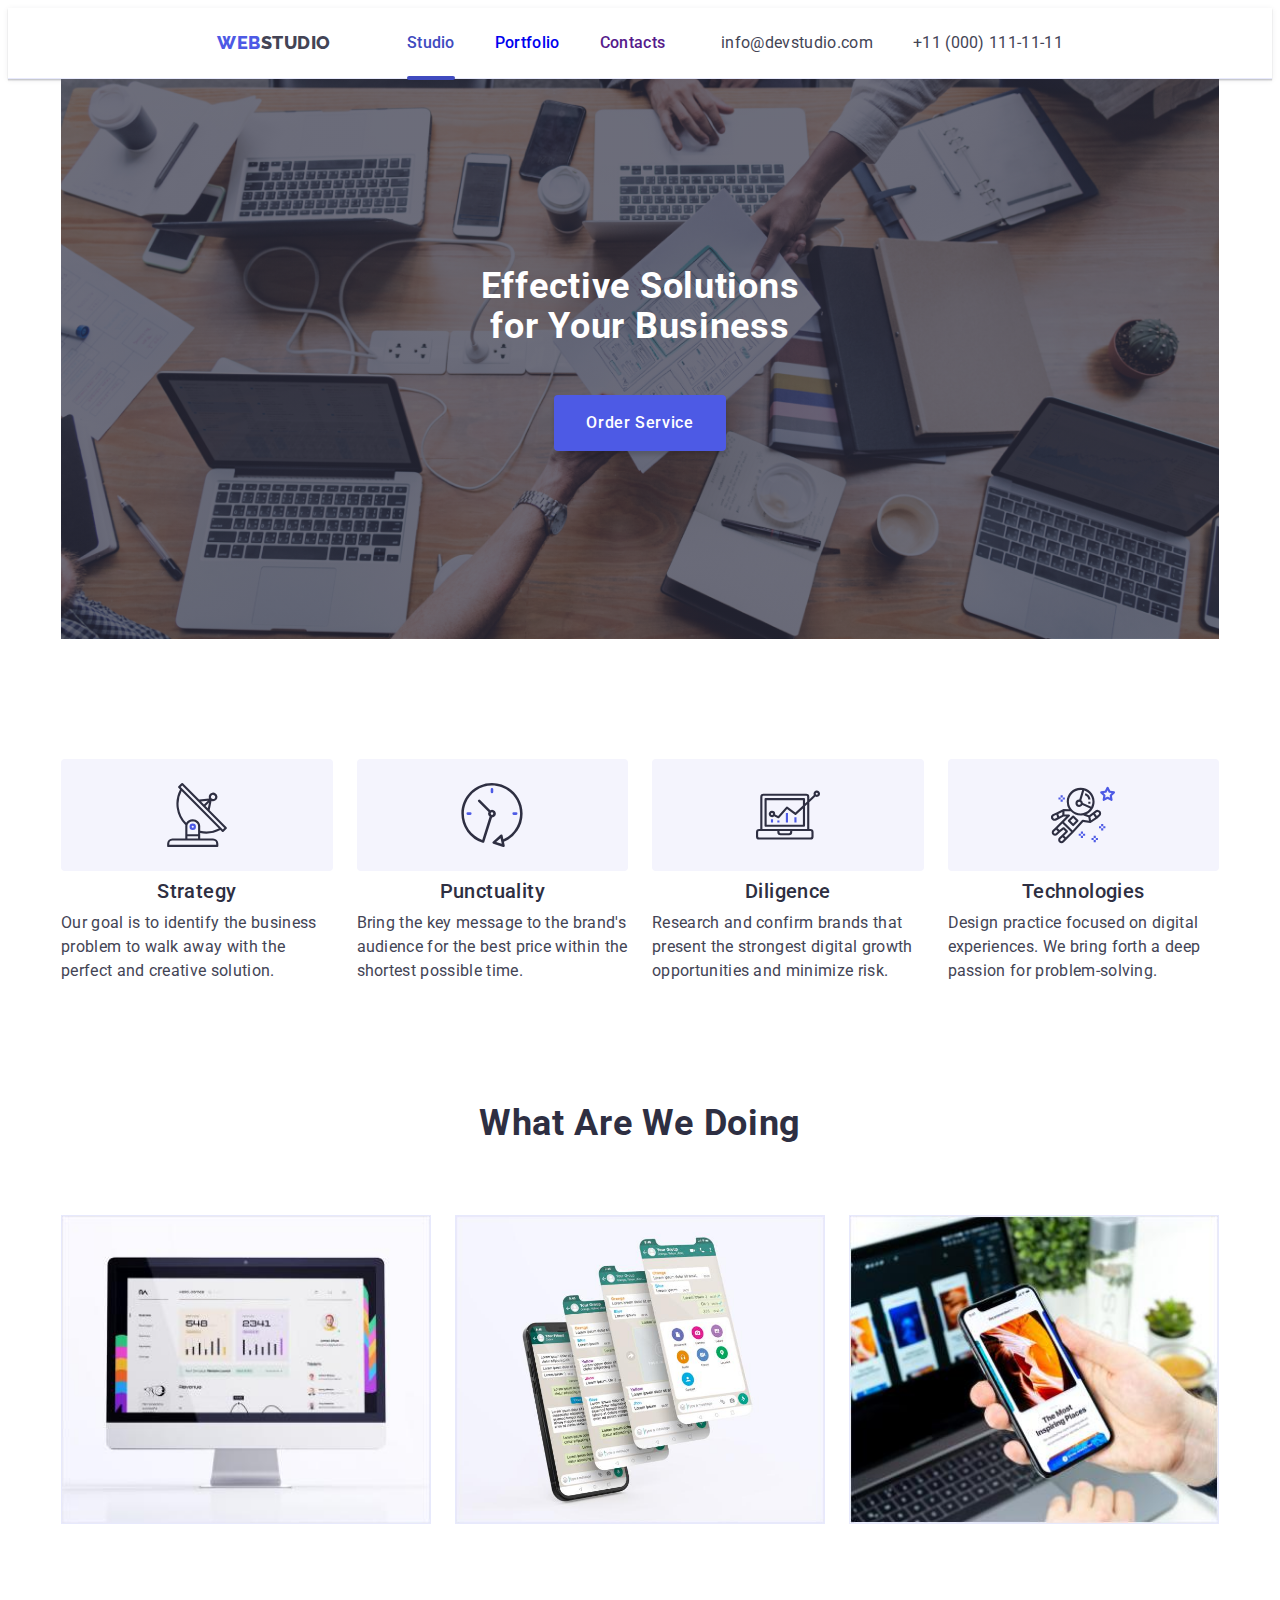
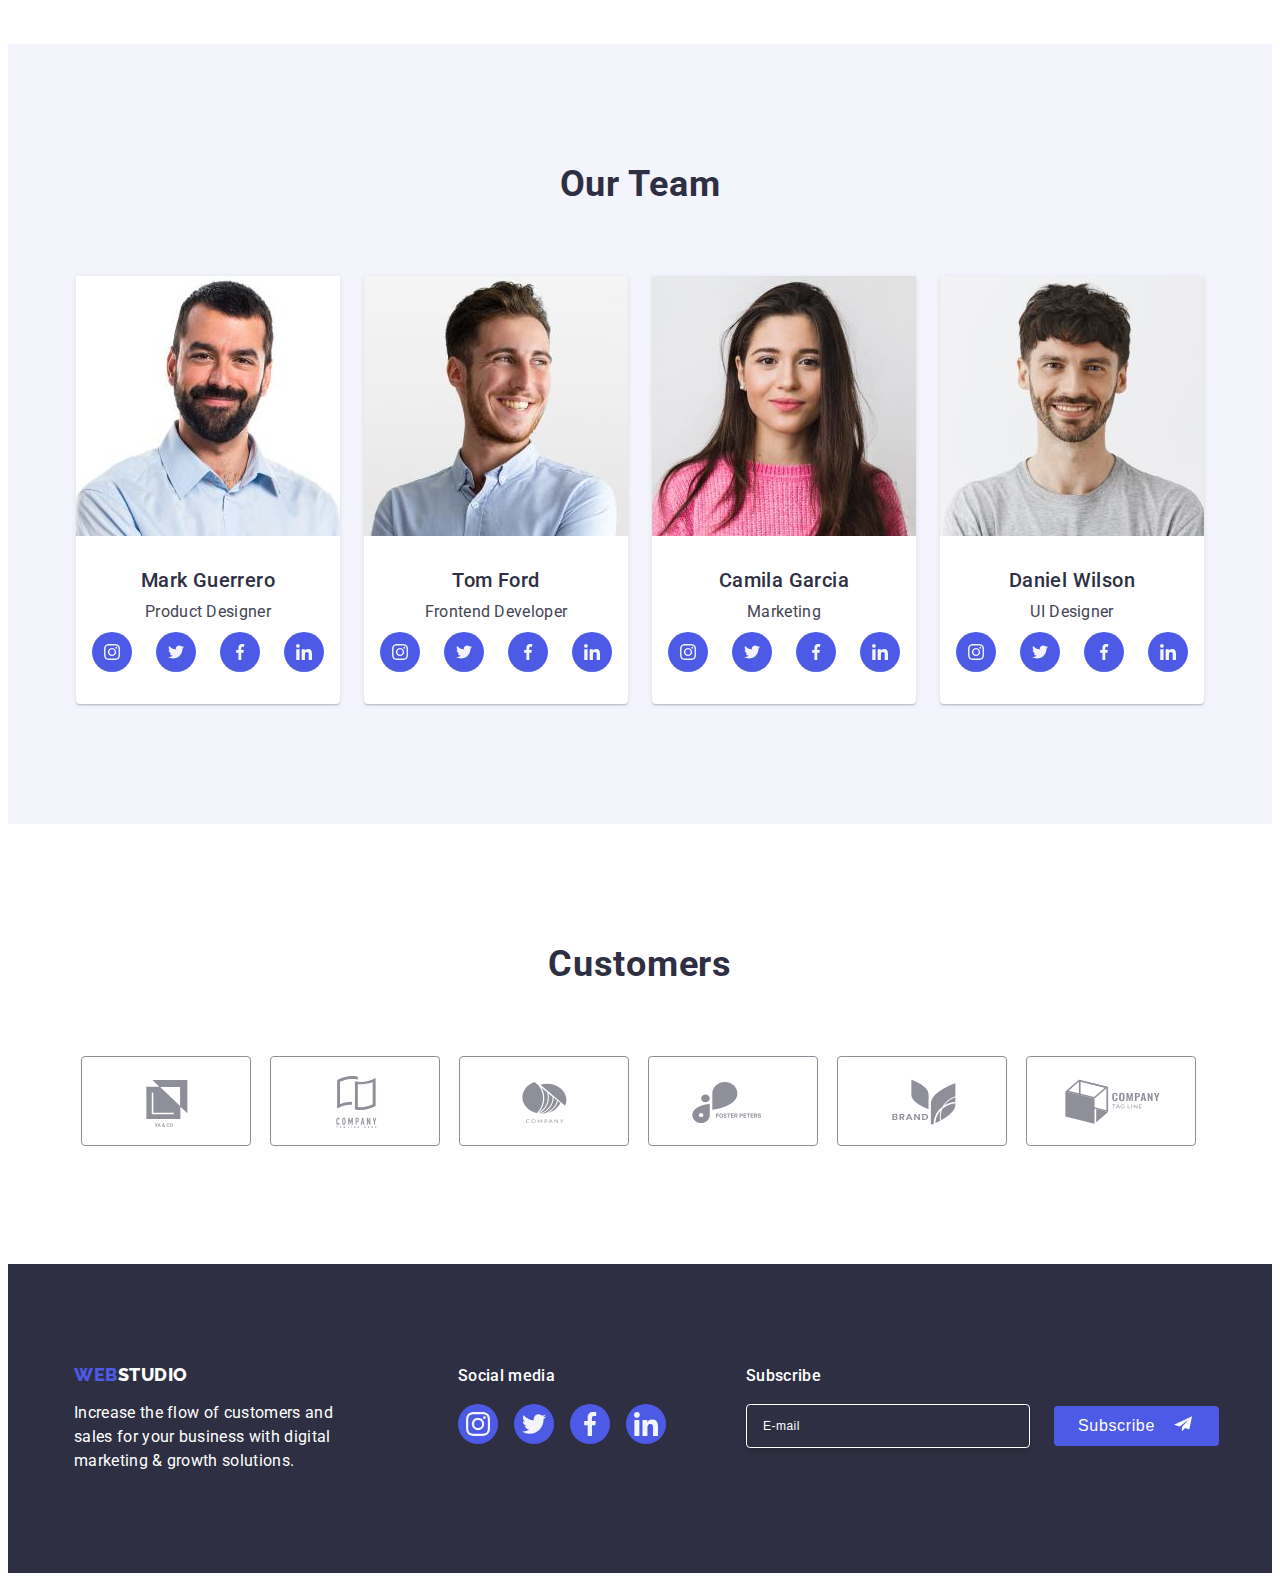
<file: index.html>
<!DOCTYPE html>
<html lang="en">
  <head>
    <meta charset="UTF-8" />
    <meta http-equiv="X-UA-Compatible" content="IE=edge" />
    <meta name="viewport" content="width=device-width, initial-scale=1.0" />
    <link rel="preconnect" href="https://fonts.googleapis.com" />
    <link rel="preconnect" href="https://fonts.gstatic.com" crossorigin />
    <link
      href="https://fonts.googleapis.com/css2?family=Raleway:wght@800&family=Roboto:wght@400;500;700&display=swap"
      rel="stylesheet"
    />

    <title>WebStudio</title>
    <link
      rel="stylesheet"
      href="https://cdnjs.cloudflare.com/ajax/libs/modern-normalize/2.0.0/modern-normalize.min.css"
      integrity="sha512-4xo8blKMVCiXpTaLzQSLSw3KFOVPWhm/TRtuPVc4WG6kUgjH6J03IBuG7JZPkcWMxJ5huwaBpOpnwYElP/m6wg=="
      crossorigin="anonymous"
      referrerpolicy="no-referrer"
    />
    <link rel="stylesheet" href="./css/styles.css" />
  </head>
  <body>
    <!-- Шапка сайту -->
    <header class="header">
      <div class="container header-container">
        <nav class="header-nav">
          <a class="link header-logo" href="./index.html"
            >Web<span class="header-logo-alt">Studio</span></a
          >
          <ul class="list header-list">
            <li class="header-list-item">
              <a class="link header-list-link active-p" href="./index.html"
                >Studio</a
              >
            </li>
            <li class="header-list-item">
              <a class="link header-list-link" href="./portfolio.html"
                >Portfolio</a
              >
            </li>
            <li class="header-list-item">
              <a class="link header-list-link" href="">Contacts</a>
            </li>
          </ul>
        </nav>
        <address class="header-contacts">
          <ul class="list header-contacts-list">
            <li class="header-contacts-item">
              <a
                class="link header-contacts-link"
                href="mailto:info@devstudio.com"
                >info@devstudio.com</a
              >
            </li>
            <li class="header-contacts-item">
              <a class="link header-contacts-link" href="tel:+110001111111"
                >+11 (000) 111-11-11</a
              >
            </li>
          </ul>
        </address>
        <button class="mob-menu-open-btn" type="button" data-menu-open>
          <svg class="mob-menu-open-icon" width="32" height="22">
            <use href="./images/icons.svg#icon-mob-open"></use>
          </svg>
        </button>
      </div>
      <div class="mob-menu is-hidden" data-menu>
        <button class="mob-menu-close-btn" type="button" data-menu-close>
          <svg class="mob-menu-close-icon" width="24" height="24">
            <use href="./images/icons.svg#icon-mob-close"></use>
          </svg>
        </button>
        <ul class="mob-menu-list list">
          <li class="mob-menu-item">
            <a class="mob-menu-link link mob-active" href="./index.html"
              >Studio</a
            >
          </li>
          <li class="mob-menu-item">
            <a class="mob-menu-link link" href="./portfolio.html">Portfolio</a>
          </li>
          <li class="mob-menu-item">
            <a class="mob-menu-link link" href="">Contacts</a>
          </li>
        </ul>
        <div class="mob-address-container">
          <address class="mob-address">
            <ul class="mob-address-list list">
              <li class="mob-address-item">
                <a class="mob-menu-tel-link link" href="tel:+110001111111"
                  >+11 (000) 111-11-11</a
                >
              </li>
              <li class="mob-address-item">
                <a
                  class="mob-menu-email-link link"
                  href="mailto:info@devstudio.com"
                  >info@devstudio.com</a
                >
              </li>
            </ul>
          </address>
          <ul class="mob-social-list list">
            <li class="mob-social-item">
              <a
                class="mob-social-link link"
                href=""
                aria-label="instagram"
                target="_blank"
                rel="noopener noreferrer"
              >
                <svg class="mob-social-icon" width="24" height="24">
                  <use href="./images/icons.svg#icon-instagram"></use>
                </svg>
              </a>
            </li>
            <li class="mob-social-item">
              <a
                class="mob-social-link link"
                href=""
                aria-label="twitter"
                target="_blank"
                rel="noopener noreferrer"
              >
                <svg class="mob-social-icon" width="24" height="24">
                  <use href="./images/icons.svg#icon-twitter"></use>
                </svg>
              </a>
            </li>
            <li class="mob-social-item">
              <a
                class="mob-social-link link"
                href=""
                aria-label="facebook"
                target="_blank"
                rel="noopener noreferrer"
              >
                <svg class="mob-social-icon" width="24" height="24">
                  <use href="./images/icons.svg#icon-facebook"></use>
                </svg>
              </a>
            </li>
            <li class="mob-social-item">
              <a
                class="mob-social-link link"
                href=""
                aria-label="linkedin"
                target="_blank"
                rel="noopener noreferrer"
              >
                <svg class="mob-social-icon" width="24" height="24">
                  <use href="./images/icons.svg#icon-linkedin"></use>
                </svg>
              </a>
            </li>
          </ul>
        </div>
      </div>
    </header>

    <main>
      <!-- HERO section  -->
      <section class="hero">
        <div class="container hero-container">
          <h1 class="hero-title">Effective Solutions for Your Business</h1>
          <button class="hero-btn" type="button" data-modal-open>
            Order Service
          </button>
        </div>
      </section>

      <!-- Benefits section  -->
      <section class="benefits">
        <div class="container benefits-container">
          <h2 class="visually-hidden">Benefits</h2>
          <ul class="list benefits-list">
            <li class="benefits-item">
              <div class="benefits-icon">
                <svg class="benefits-item-icon" width="64" height="64">
                  <use href="./images/icons.svg#icon-antenna"></use>
                </svg>
              </div>
              <h3 class="benefits-title">Strategy</h3>
              <p class="benefits-content">
                Our goal is to identify the business problem to walk away with
                the perfect and creative solution.
              </p>
            </li>
            <li class="benefits-item">
              <div class="benefits-icon">
                <svg class="benefits-item-icon" width="64" height="64">
                  <use href="./images/icons.svg#icon-clock"></use>
                </svg>
              </div>
              <h3 class="benefits-title">Punctuality</h3>
              <p class="benefits-content">
                Bring the key message to the brand's audience for the best price
                within the shortest possible time.
              </p>
            </li>
            <li class="benefits-item">
              <div class="benefits-icon">
                <svg class="benefits-item-icon" width="64" height="64">
                  <use href="./images/icons.svg#icon-diagram"></use>
                </svg>
              </div>
              <h3 class="benefits-title">Diligence</h3>
              <p class="benefits-content">
                Research and confirm brands that present the strongest digital
                growth opportunities and minimize risk.
              </p>
            </li>

            <li class="benefits-item">
              <div class="benefits-icon">
                <svg class="benefits-item-icon" width="64" height="64">
                  <use href="./images/icons.svg#icon-astronaut"></use>
                </svg>
              </div>
              <h3 class="benefits-title">Technologies</h3>
              <p class="benefits-content">
                Design practice focused on digital experiences. We bring forth a
                deep passion for problem-solving.
              </p>
            </li>
          </ul>
        </div>
      </section>

      <section class="our-work">
        <div class="container our-work-container">
          <h2 class="our-work-title">What are we doing</h2>
          <ul class="list our-work-list">
            <li class="our-work-item">
              <img
                srcset="./images/photo_mon.jpg 1x, ./images/photo_mon-2x.jpg 2x"
                src="./images/photo_mon.jpg"
                alt="PC"
                width="360"
              />
            </li>
            <li class="our-work-item">
              <img
                srcset="./images/photo_tel.jpg 1x, ./images/photo_tel-2x.jpg 2x"
                src="./images/photo_tel.jpg"
                alt="Smartphone"
                width="360"
              />
            </li>
            <li class="our-work-item">
              <img
                srcset="./images/photo_wt.jpg 1x, ./images/photo_wt-2x.jpg 2x"
                src="./images/photo_wt.jpg"
                alt="Working Table"
                width="360"
              />
            </li>
          </ul>
        </div>
      </section>

      <section class="our-team">
        <div class="container our-team-container">
          <h2 class="our-team-title">Our Team</h2>
          <ul class="list our-team-list">
            <li class="our-team-item">
              <img
                class="team-member-photo"
                srcset="./images/photo_pd.jpg 1x, ./images/photo_pd-2x.jpg 2x"
                src="./images/photo_pd.jpg"
                alt="PD
              Photo"
                width="264"
              />
              <div class="team-member-info">
                <h3 class="team-member-name">Mark Guerrero</h3>
                <p class="team-member-job">Product Designer</p>
                <ul class="list team-member-social-links-list">
                  <li class="team-member-social-links-item">
                    <a
                      class="team-member-social-link"
                      href=""
                      target="_blank"
                      rel="noopener noreferrer"
                    >
                      <svg
                        class="team-member-social-link-icon"
                        width="16"
                        height="16"
                      >
                        <use href="./images/icons.svg#icon-instagram"></use>
                      </svg>
                    </a>
                  </li>
                  <li class="team-member-social-links-item">
                    <a
                      class="team-member-social-link"
                      href=""
                      target="_blank"
                      rel="noopener noreferrer"
                    >
                      <svg
                        class="team-member-social-link-icon"
                        width="16"
                        height="16"
                      >
                        <use href="./images/icons.svg#icon-twitter"></use>
                      </svg>
                    </a>
                  </li>
                  <li class="team-member-social-links-item">
                    <a
                      class="team-member-social-link"
                      href=""
                      target="_blank"
                      rel="noopener noreferrer"
                    >
                      <svg
                        class="team-member-social-link-icon"
                        width="16"
                        height="16"
                      >
                        <use href="./images/icons.svg#icon-facebook"></use>
                      </svg>
                    </a>
                  </li>
                  <li class="team-member-social-links-item">
                    <a
                      class="team-member-social-link"
                      href=""
                      target="_blank"
                      rel="noopener noreferrer"
                    >
                      <svg
                        class="team-member-social-link-icon"
                        width="16"
                        height="16"
                      >
                        <use href="./images/icons.svg#icon-linkedin"></use>
                      </svg>
                    </a>
                  </li>
                </ul>
              </div>
            </li>
            <li class="our-team-item">
              <img
                class="team-member-photo"
                srcset="./images/photo_fd.jpg 1x, ./images/photo_fd-2x.jpg 2x"
                src="./images/photo_fd.jpg"
                alt="FD Photo"
                width="264"
              />
              <div class="team-member-info">
                <h3 class="team-member-name">Tom Ford</h3>
                <p class="team-member-job">Frontend Developer</p>
                <ul class="list team-member-social-links-list">
                  <li class="team-member-social-links-item">
                    <a
                      class="team-member-social-link"
                      href=""
                      target="_blank"
                      rel="noopener noreferrer"
                    >
                      <svg
                        class="team-member-social-link-icon"
                        width="16"
                        height="16"
                      >
                        <use href="./images/icons.svg#icon-instagram"></use>
                      </svg>
                    </a>
                  </li>
                  <li class="team-member-social-links-item">
                    <a
                      class="team-member-social-link"
                      href=""
                      target="_blank"
                      rel="noopener noreferrer"
                    >
                      <svg
                        class="team-member-social-link-icon"
                        width="16"
                        height="16"
                      >
                        <use href="./images/icons.svg#icon-twitter"></use>
                      </svg>
                    </a>
                  </li>
                  <li class="team-member-social-links-item">
                    <a
                      class="team-member-social-link"
                      href=""
                      target="_blank"
                      rel="noopener noreferrer"
                    >
                      <svg
                        class="team-member-social-link-icon"
                        width="16"
                        height="16"
                      >
                        <use href="./images/icons.svg#icon-facebook"></use>
                      </svg>
                    </a>
                  </li>
                  <li class="team-member-social-links-item">
                    <a
                      class="team-member-social-link"
                      href=""
                      target="_blank"
                      rel="noopener noreferrer"
                    >
                      <svg
                        class="team-member-social-link-icon"
                        width="16"
                        height="16"
                      >
                        <use href="./images/icons.svg#icon-linkedin"></use>
                      </svg>
                    </a>
                  </li>
                </ul>
              </div>
            </li>

            <li class="our-team-item">
              <img
                class="team-member-photo"
                srcset="./images/photo_m.jpg 1x, ./images/photo_m-2x.jpg 2x"
                src="./images/photo_m.jpg"
                alt="M Photo"
                width="264"
              />
              <div class="team-member-info">
                <h3 class="team-member-name">Camila Garcia</h3>
                <p class="team-member-job">Marketing</p>
                <ul class="list team-member-social-links-list">
                  <li class="team-member-social-links-item">
                    <a
                      class="team-member-social-link"
                      href=""
                      target="_blank"
                      rel="noopener noreferrer"
                    >
                      <svg
                        class="team-member-social-link-icon"
                        width="16"
                        height="16"
                      >
                        <use href="./images/icons.svg#icon-instagram"></use>
                      </svg>
                    </a>
                  </li>
                  <li class="team-member-social-links-item">
                    <a
                      class="team-member-social-link"
                      href=""
                      target="_blank"
                      rel="noopener noreferrer"
                    >
                      <svg
                        class="team-member-social-link-icon"
                        width="16"
                        height="16"
                      >
                        <use href="./images/icons.svg#icon-twitter"></use>
                      </svg>
                    </a>
                  </li>
                  <li class="team-member-social-links-item">
                    <a
                      class="team-member-social-link"
                      href=""
                      target="_blank"
                      rel="noopener noreferrer"
                    >
                      <svg
                        class="team-member-social-link-icon"
                        width="16"
                        height="16"
                      >
                        <use href="./images/icons.svg#icon-facebook"></use>
                      </svg>
                    </a>
                  </li>
                  <li class="team-member-social-links-item">
                    <a
                      class="team-member-social-link"
                      href=""
                      target="_blank"
                      rel="noopener noreferrer"
                    >
                      <svg
                        class="team-member-social-link-icon"
                        width="16"
                        height="16"
                      >
                        <use href="./images/icons.svg#icon-linkedin"></use>
                      </svg>
                    </a>
                  </li>
                </ul>
              </div>
            </li>
            <li class="our-team-item">
              <img
                class="team-member-photo"
                srcset="./images/photo_uid.jpg 1x, ./images/photo_uid-2x.jpg 2x"
                src="./images/photo_uid.jpg"
                alt="UID Photo"
                width="264"
              />
              <div class="team-member-info">
                <h3 class="team-member-name">Daniel Wilson</h3>
                <p class="team-member-job">UI Designer</p>
                <ul class="list team-member-social-links-list">
                  <li class="team-member-social-links-item">
                    <a
                      class="team-member-social-link"
                      href=""
                      target="_blank"
                      rel="noopener noreferrer"
                    >
                      <svg
                        class="team-member-social-link-icon"
                        width="16"
                        height="16"
                      >
                        <use href="./images/icons.svg#icon-instagram"></use>
                      </svg>
                    </a>
                  </li>
                  <li class="team-member-social-links-item">
                    <a
                      class="team-member-social-link"
                      href=""
                      target="_blank"
                      rel="noopener noreferrer"
                    >
                      <svg
                        class="team-member-social-link-icon"
                        width="16"
                        height="16"
                      >
                        <use href="./images/icons.svg#icon-twitter"></use>
                      </svg>
                    </a>
                  </li>
                  <li class="team-member-social-links-item">
                    <a
                      class="team-member-social-link"
                      href=""
                      target="_blank"
                      rel="noopener noreferrer"
                    >
                      <svg
                        class="team-member-social-link-icon"
                        width="16"
                        height="16"
                      >
                        <use href="./images/icons.svg#icon-facebook"></use>
                      </svg>
                    </a>
                  </li>
                  <li class="team-member-social-links-item">
                    <a
                      class="team-member-social-link"
                      href=""
                      target="_blank"
                      rel="noopener noreferrer"
                    >
                      <svg
                        class="team-member-social-link-icon"
                        width="16"
                        height="16"
                      >
                        <use href="./images/icons.svg#icon-linkedin"></use>
                      </svg>
                    </a>
                  </li>
                </ul>
              </div>
            </li>
          </ul>
        </div>
      </section>

      <section class="our-customers">
        <div class="container customers-container">
          <h2 class="customers-title">Customers</h2>
          <ul class="list customers-list">
            <li class="customers-item">
              <a class="link customer-link" href="">
                <svg class="customers-item-icon" width="104" height="56">
                  <use href="./images/icons.svg#icon-Client-1"></use>
                </svg>
              </a>
            </li>
            <li class="customers-item">
              <a class="link customer-link" href="">
                <svg class="customers-item-icon" width="104" height="56">
                  <use href="./images/icons.svg#icon-Client-2"></use>
                </svg>
              </a>
            </li>
            <li class="customers-item">
              <a class="link customer-link" href="">
                <svg class="customers-item-icon" width="104" height="56">
                  <use href="./images/icons.svg#icon-Client-3"></use>
                </svg>
              </a>
            </li>
            <li class="customers-item">
              <a class="link customer-link" href="">
                <svg class="customers-item-icon" width="104" height="56">
                  <use href="./images/icons.svg#icon-Client-4"></use>
                </svg>
              </a>
            </li>
            <li class="customers-item">
              <a class="link customer-link" href="">
                <svg class="customers-item-icon" width="104" height="56">
                  <use href="./images/icons.svg#icon-Client-5"></use>
                </svg>
              </a>
            </li>
            <li class="customers-item">
              <a class="link customer-link" href="">
                <svg class="customers-item-icon" width="104" height="56">
                  <use href="./images/icons.svg#icon-Client-6"></use>
                </svg>
              </a>
            </li>
          </ul>
        </div>
      </section>
    </main>

    <footer class="footer-section">
      <div class="footer-container container">
        <div class="footer-logo-container">
          <a class="footer-logo-link link" href="./index.html"
            >Web<span class="footer-logo-span">Studio</span></a
          >
          <p class="footer-text">
            Increase the flow of customers and sales for your business with
            digital marketing & growth solutions.
          </p>
        </div>

        <div class="footer-social-container">
          <p class="footer-social-text">Social media</p>
          <ul class="footer-social-list list">
            <li class="footer-item">
              <a
                class="footer-social-link link"
                href=""
                target="_blank"
                rel="noopener noreferrer"
                aria-label="instagram"
              >
                <svg class="socials-icon" width="24" height="24">
                  <use href="./images/icons.svg#icon-instagram"></use>
                </svg>
              </a>
            </li>
            <li class="footer-item">
              <a
                class="footer-social-link link"
                href=""
                target="_blank"
                rel="noopener noreferrer"
                aria-label="twitter"
              >
                <svg class="socials-icon" width="24" height="24">
                  <use href="./images/icons.svg#icon-twitter"></use>
                </svg>
              </a>
            </li>
            <li class="footer-item">
              <a
                class="footer-social-link link"
                href=""
                target="_blank"
                rel="noopener noreferrer"
                aria-label="facebook"
              >
                <svg class="socials-icon" width="24" height="24">
                  <use href="./images/icons.svg#icon-facebook"></use>
                </svg>
              </a>
            </li>
            <li class="footer-item">
              <a
                class="footer-social-link link"
                href=""
                target="_blank"
                rel="noopener noreferrer"
                aria-label="linkedin"
              >
                <svg class="socials-icon" width="24" height="24">
                  <use href="./images/icons.svg#icon-linkedin"></use>
                </svg>
              </a>
            </li>
          </ul>
        </div>
        <div class="footer-form-container">
          <p class="footer-form-text">Subscribe</p>
          <form class="footer-form">
            <label
              class="footer-label"
              for="footer-email"
              aria-label="footer email"
            >
              <input
                class="footer-input"
                type="email"
                name="footer-email"
                id="footer-email"
                placeholder="E-mail"
              />
            </label>
            <button class="footer-button" type="submit">
              Subscribe
              <svg class="footer-button-icon" width="24" height="24">
                <use href="./images/icons.svg#icon-telegram"></use>
              </svg>
            </button>
          </form>
        </div>
      </div>
    </footer>

    <div class="backdrop is-hidden" data-modal>
      <div class="modal-w">
        <button type="button" class="modal-btn" data-modal-close>
          <svg class="modal-btn-icon" width="8" height="8">
            <use href="./images/icons.svg#icon-close"></use>
          </svg>
        </button>

        <p class="modal-title">Leave your contacts and we will call you back</p>

        <form class="order-form">
          <div class="order-form-block">
            <label for="user-name" class="modal-label">Name</label>
            <div class="order-form-area">
              <input
                type="text"
                name="user-name"
                id="user-name"
                class="modal-input"
                required
              />
              <svg width="18" height="24" class="modal-svg">
                <use href="./images/icons.svg#icon-name"></use>
              </svg>
            </div>
          </div>

          <div class="order-form-block">
            <label for="user-phone" class="modal-label">Phone</label>
            <div class="order-form-area">
              <input
                type="tel"
                name="user-phone"
                id="user-phone"
                class="modal-input"
                required
              />
              <svg width="18" height="24" class="modal-svg">
                <use href="./images/icons.svg#icon-phone"></use>
              </svg>
            </div>
          </div>

          <div class="order-form-block">
            <label for="user-mail" class="modal-label">Email</label>
            <div class="order-form-area">
              <input
                type="email"
                id="user-mail"
                name="user-mail"
                class="modal-input"
              />
              <svg width="18" height="24" class="modal-svg">
                <use href="./images/icons.svg#icon-email"></use>
              </svg>
            </div>
          </div>

          <div class="order-form-comment">
            <label for="user-comment" class="modal-label">Comment </label>

            <textarea
              class="modal-comment-block"
              name="user-comment"
              id="user-comment"
              placeholder="Text input"
            ></textarea>
          </div>
          <div class="privacy-check-block">
            <input
              id="user-privacy"
              class="visually-hidden privacy-input"
              type="checkbox"
              value="true"
              name="user-privacy"
            />
            <label class="privacy-label" for="user-privacy">
              <span class="privacy-label-alt">
                <svg class="icon-check" width="10" height="8">
                  <use href="./images/icons.svg#icon-Checkbox"></use>
                </svg>
              </span>
              I accept the terms and conditions of the
              <a href="" class="policy"> Privacy Policy</a>
            </label>
          </div>

          <button type="submit" class="modal-send-btn">Send</button>
        </form>
      </div>
    </div>

    <script src="./js/modal.js"></script>
    <script src="./js/menu.js"></script>
  </body>
</html>
</file>
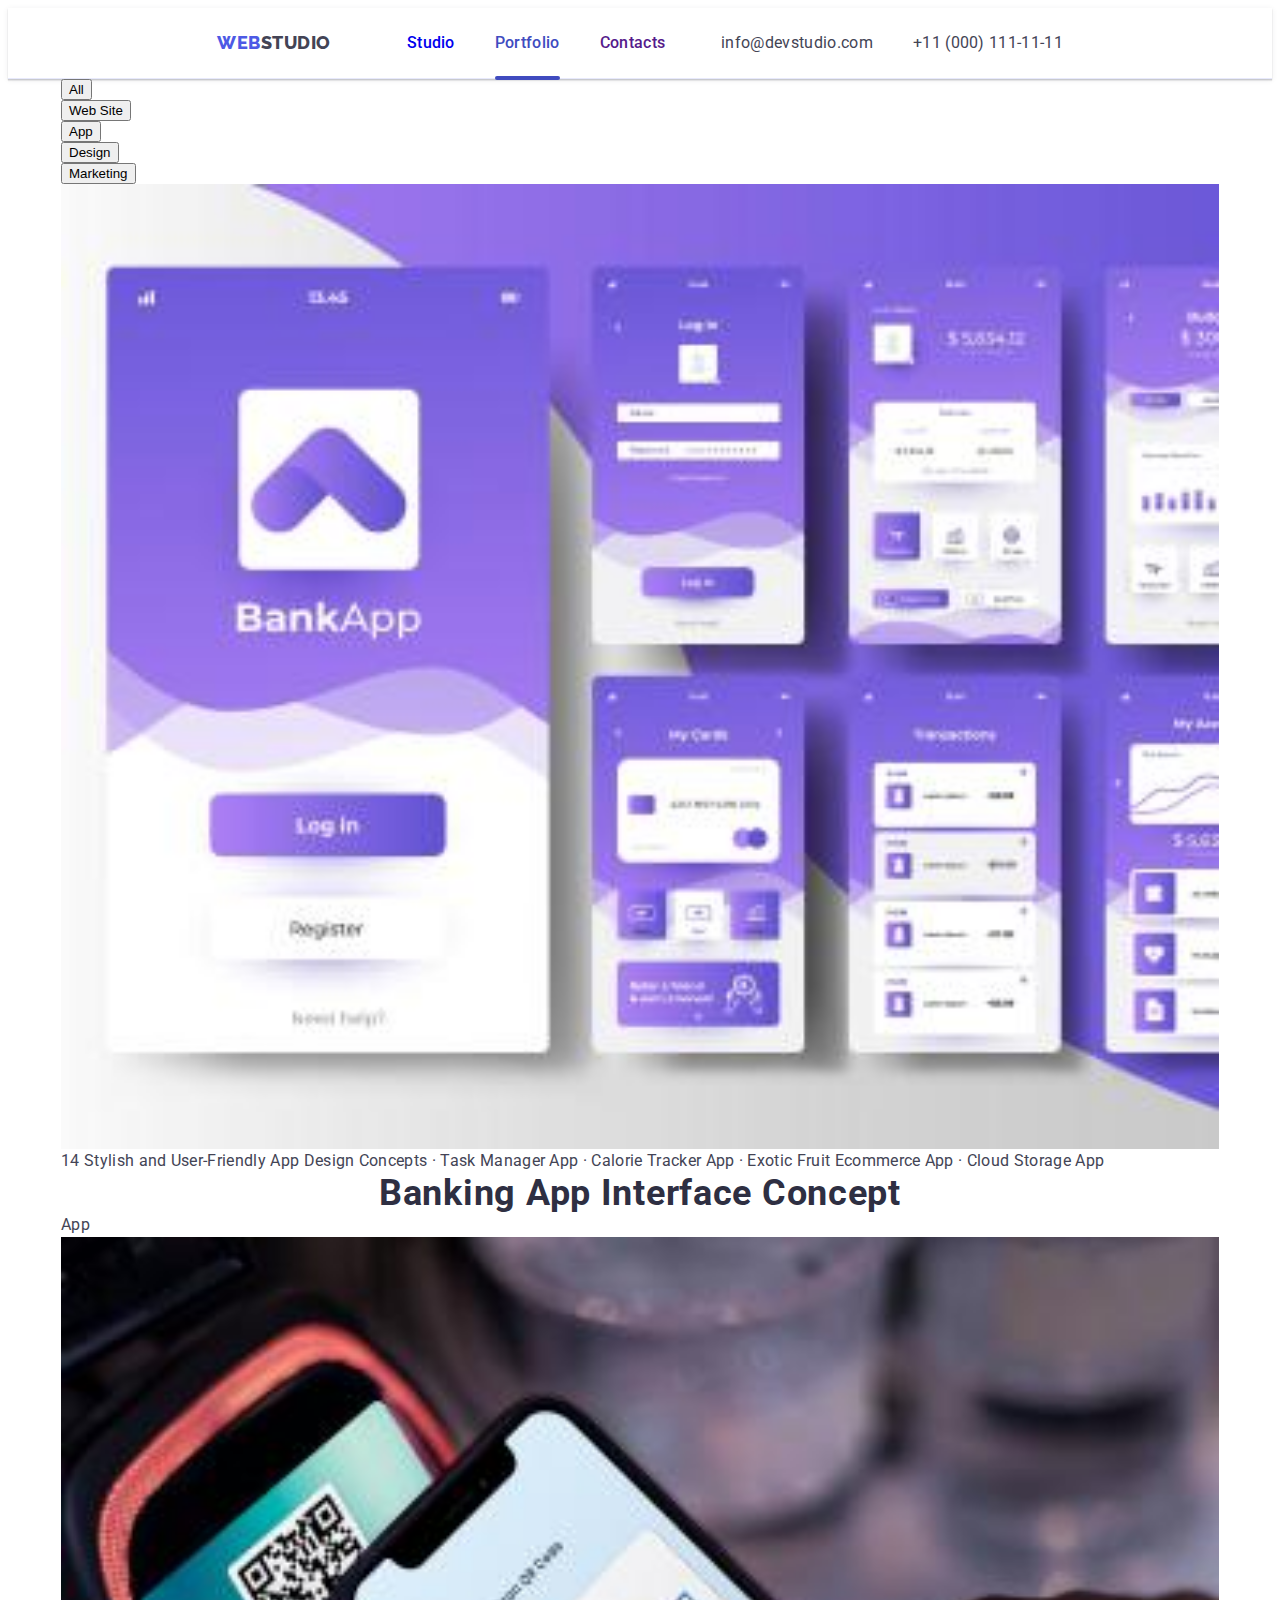
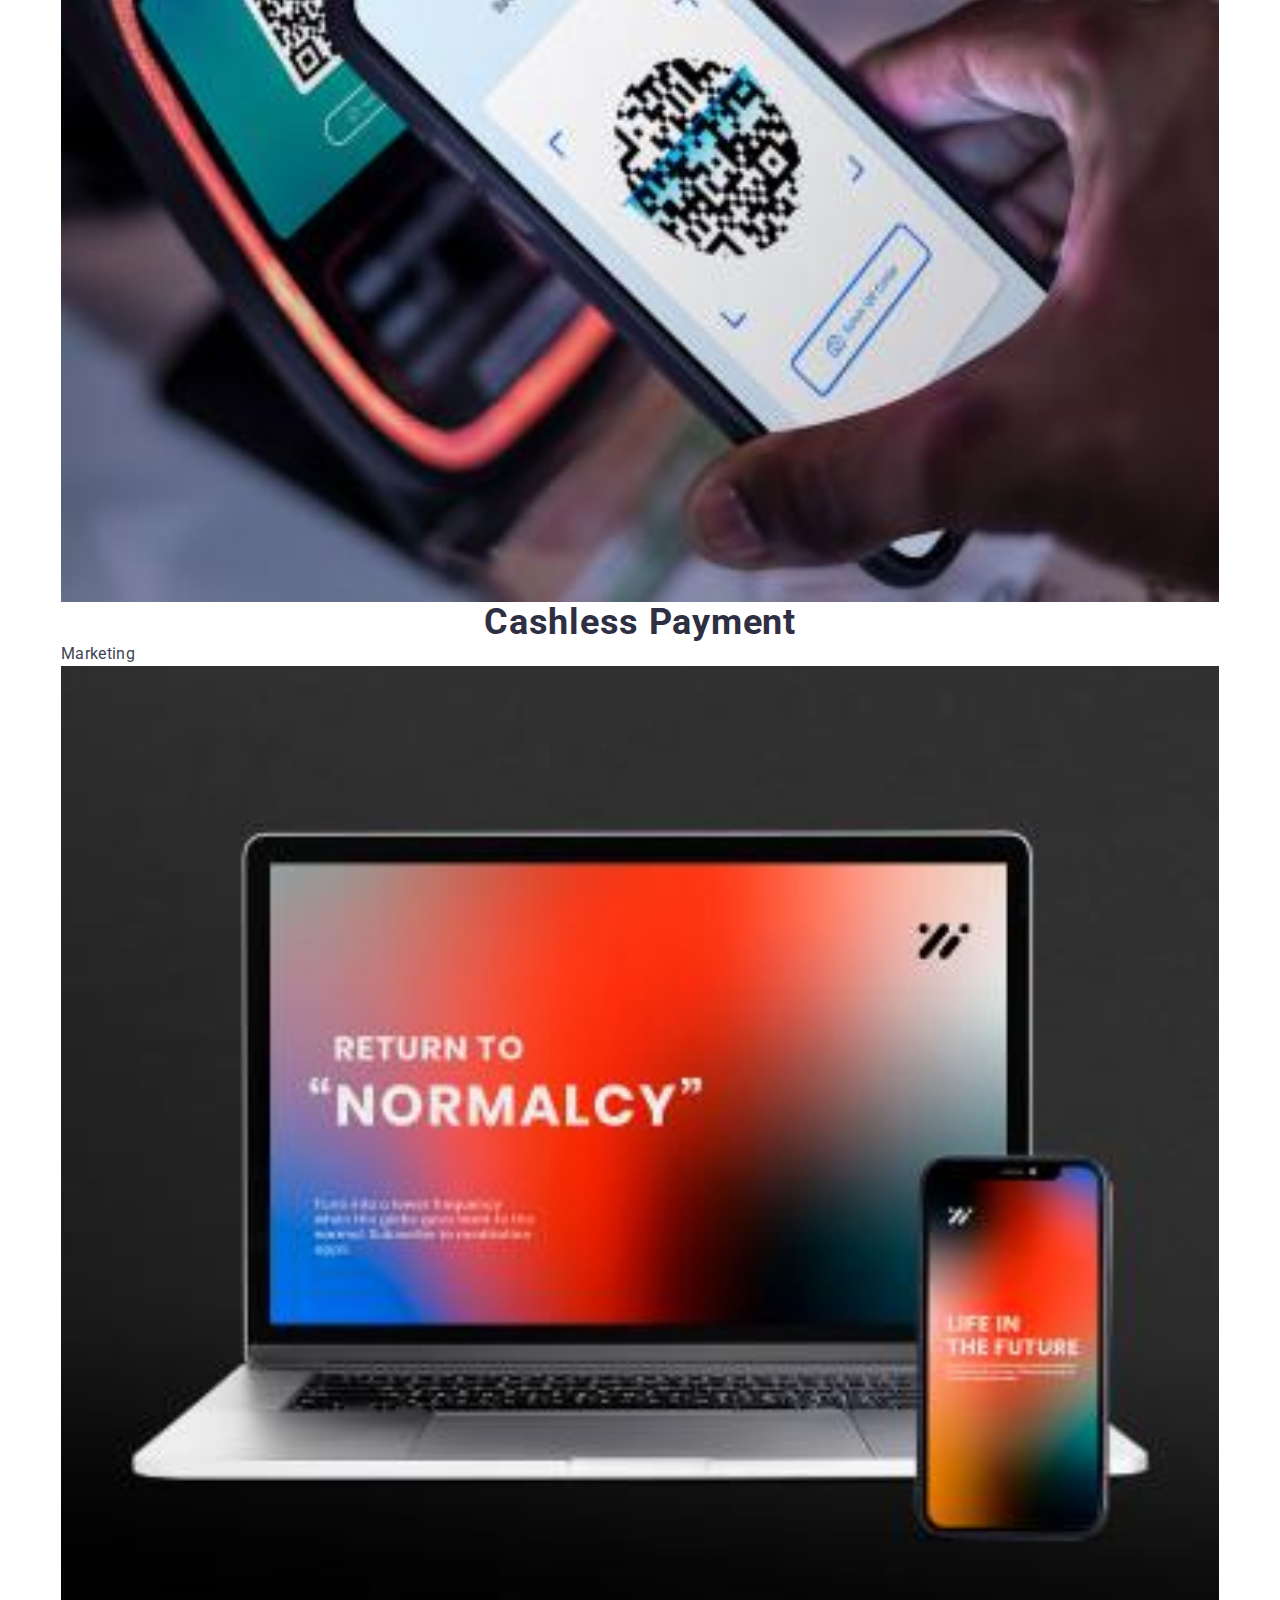
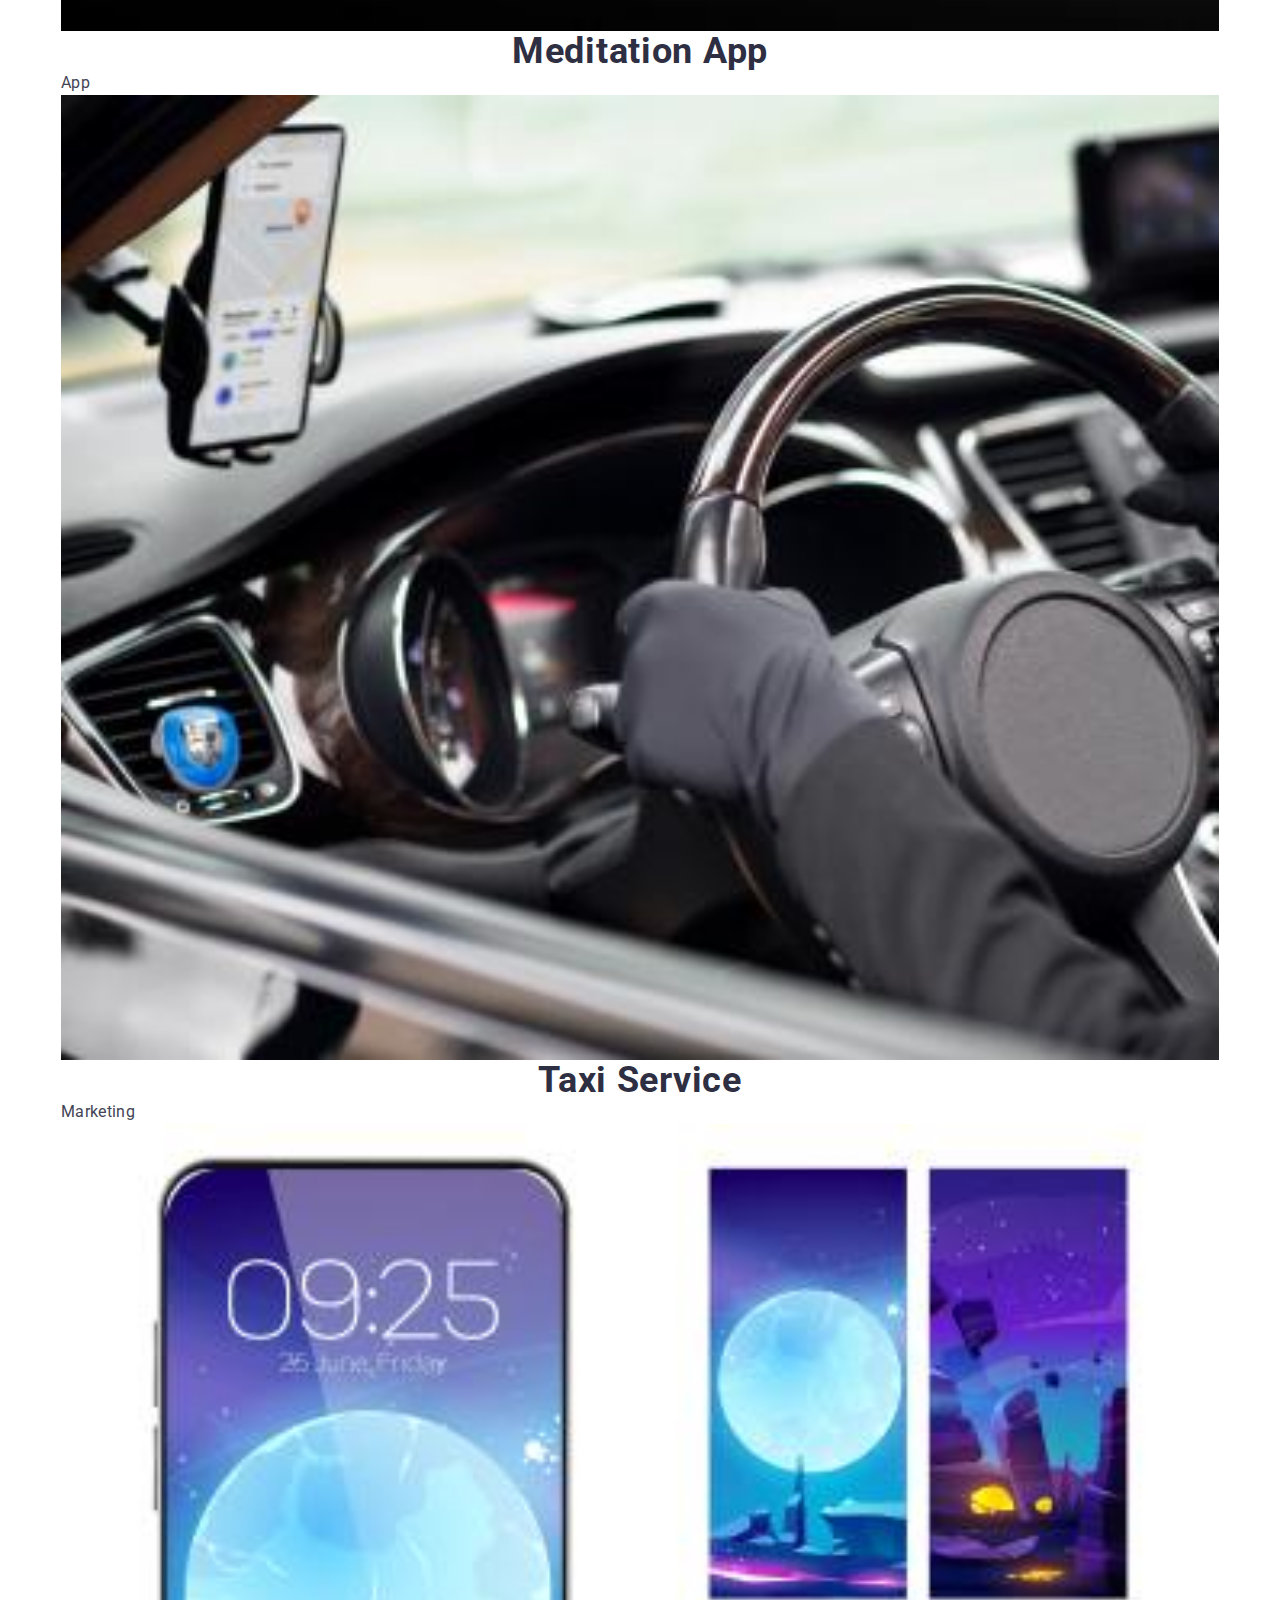
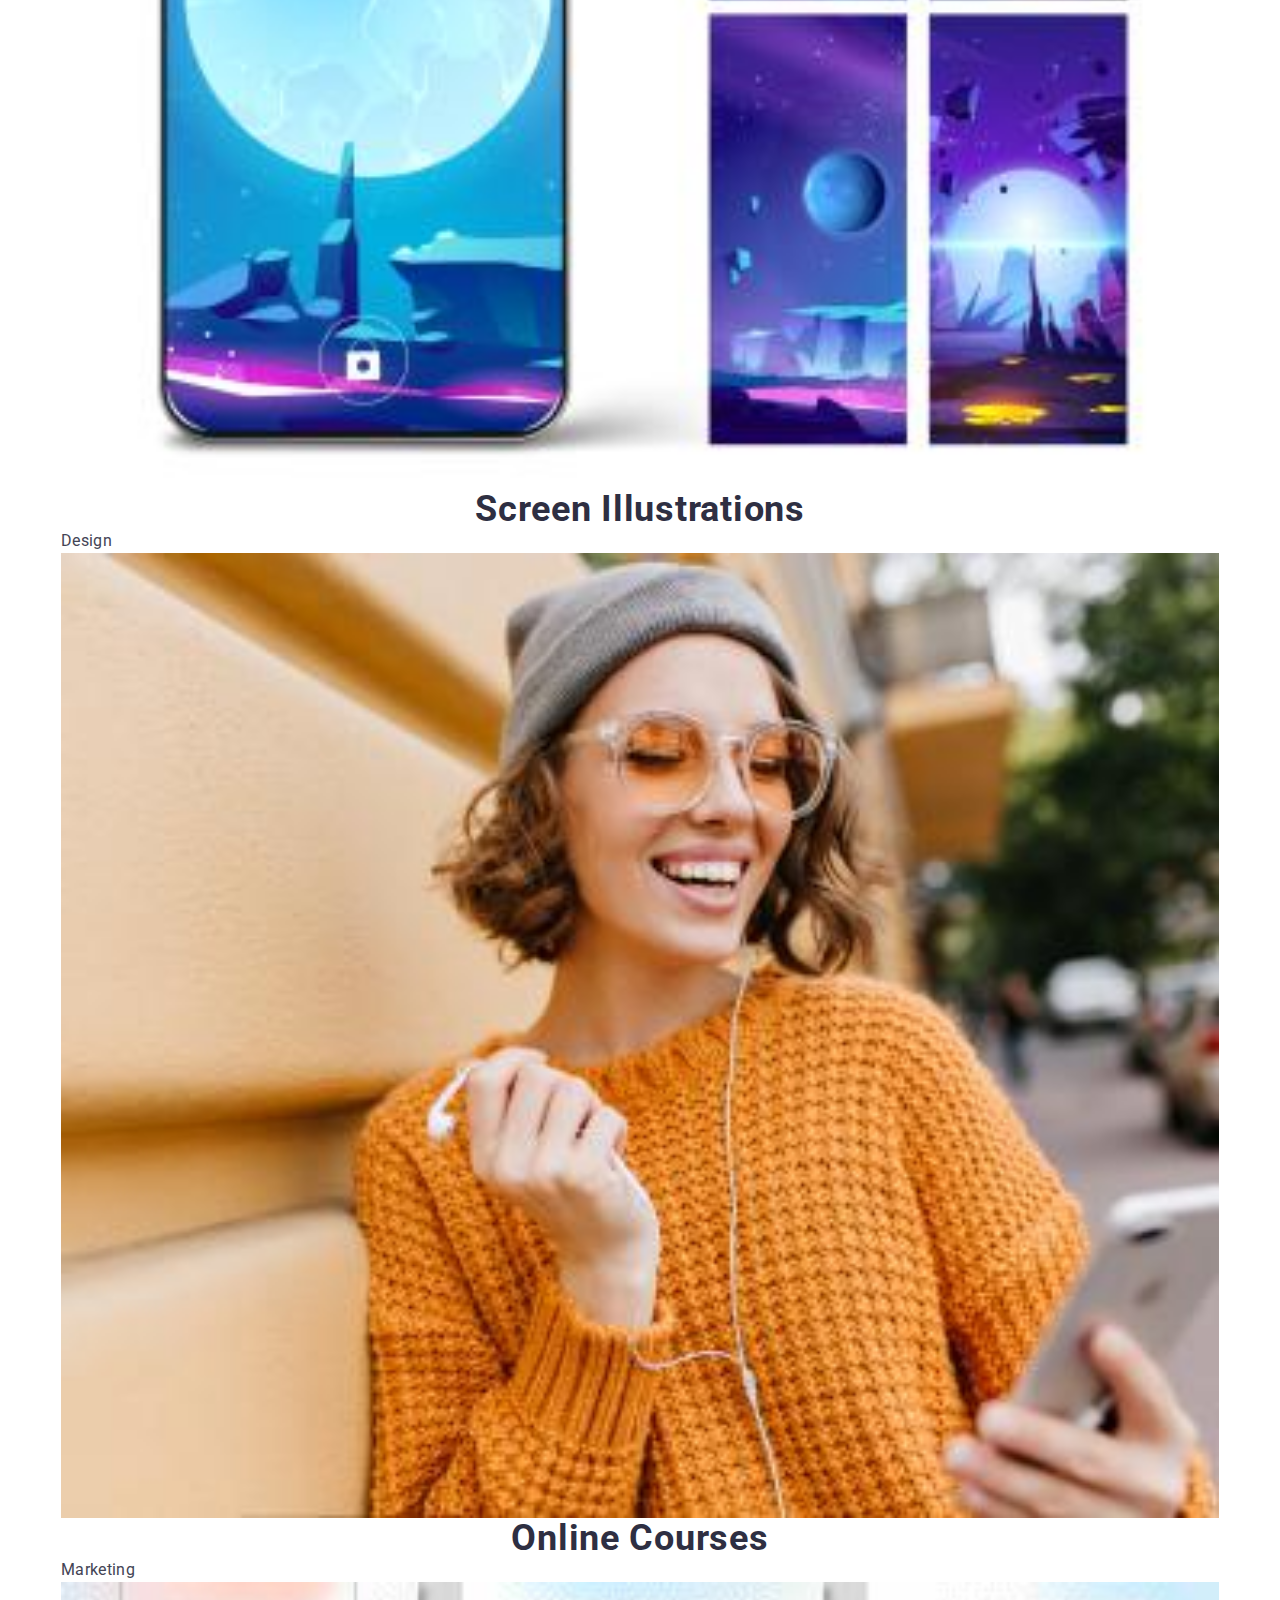
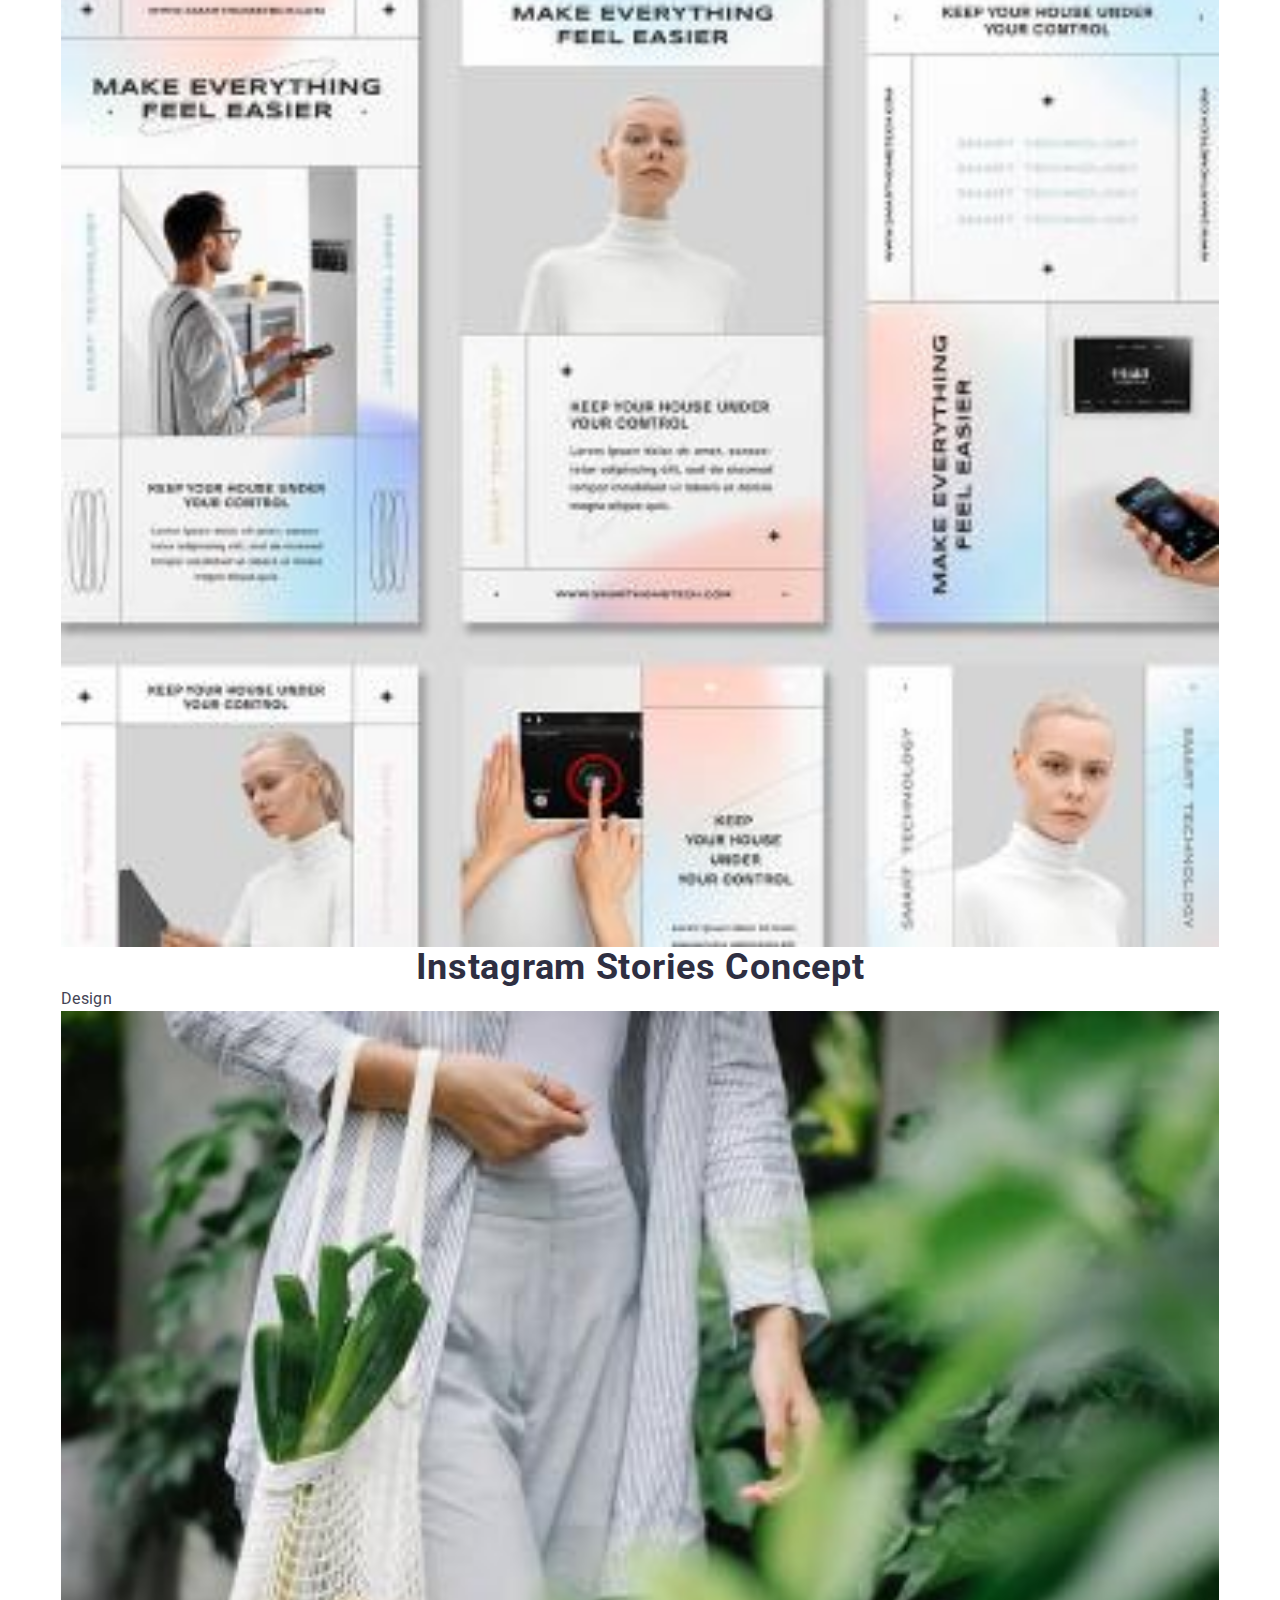
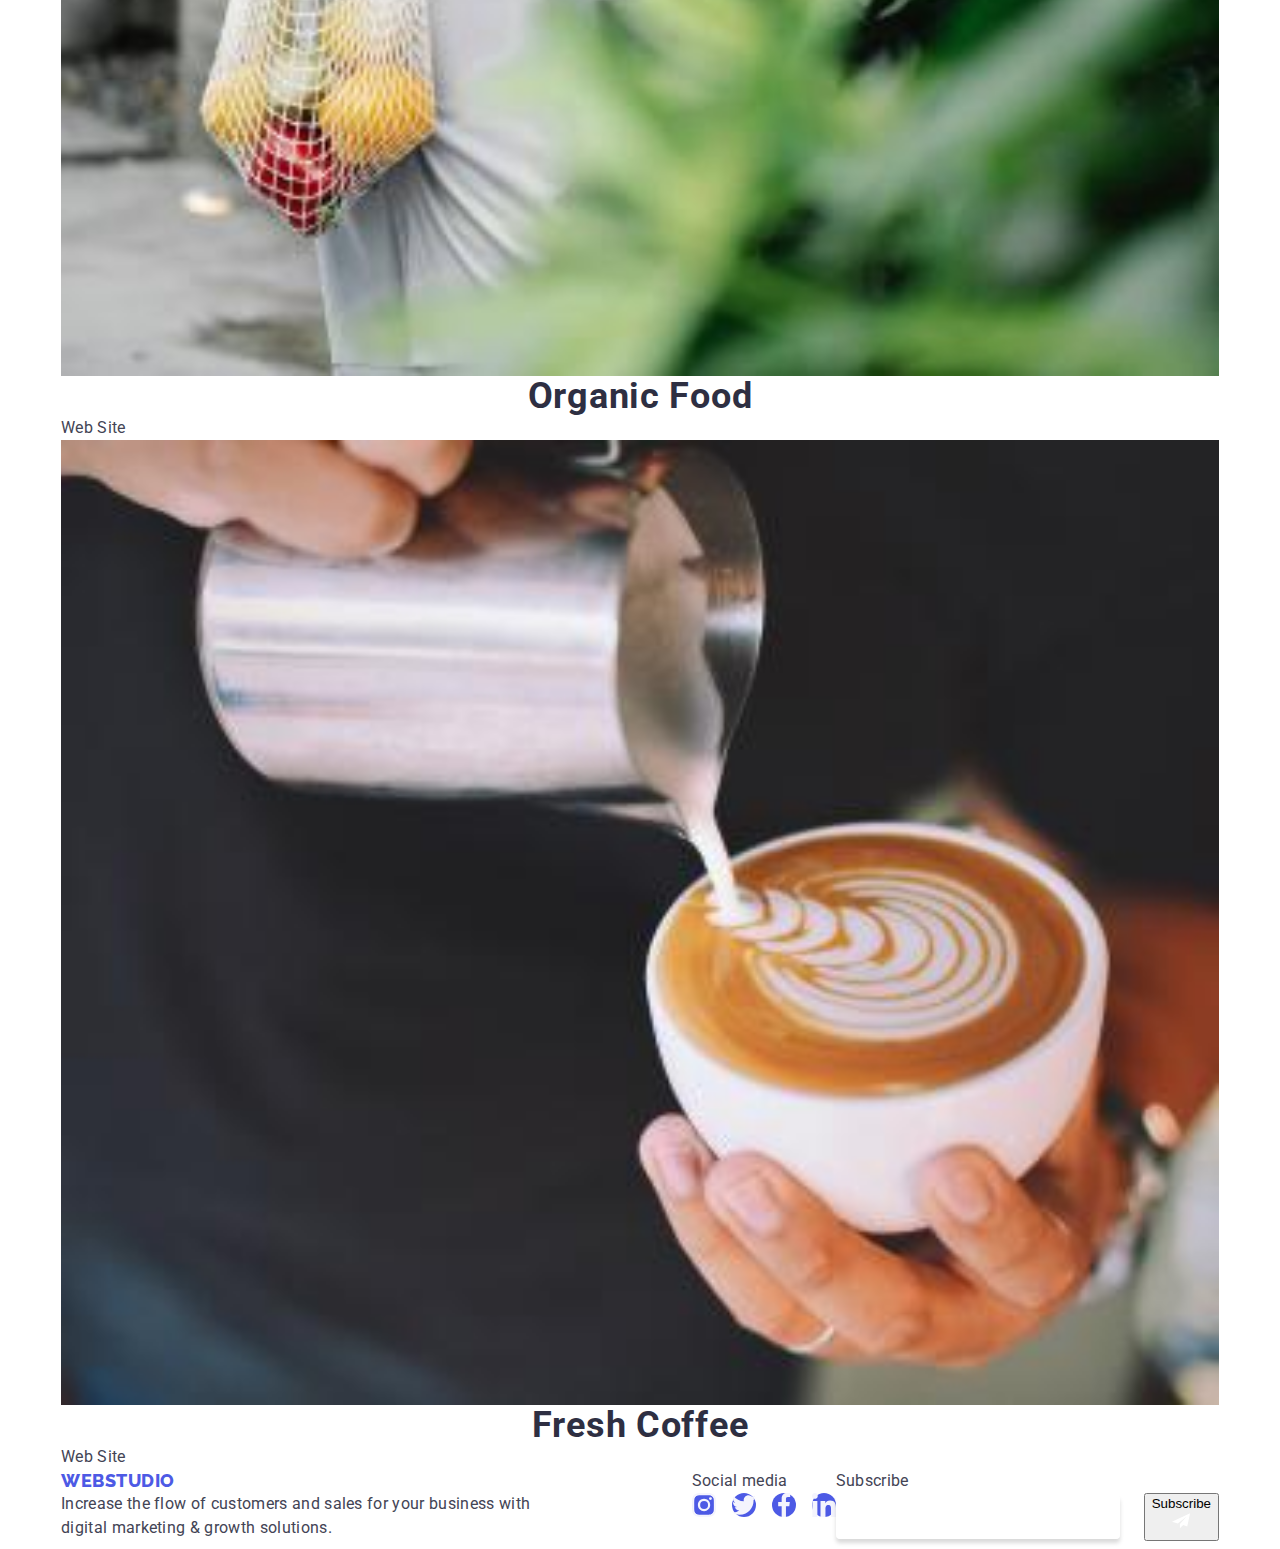
<file: portfolio.html>
<!DOCTYPE html>
<html lang="en">
  <head>
    <meta charset="UTF-8" />
    <meta http-equiv="X-UA-Compatible" content="IE=edge" />
    <meta name="viewport" content="width=device-width, initial-scale=1.0" />
    <link rel="preconnect" href="https://fonts.googleapis.com" />
    <link rel="preconnect" href="https://fonts.gstatic.com" crossorigin />
    <link
      href="https://fonts.googleapis.com/css2?family=Raleway:wght@800&family=Roboto:wght@400;500;700&display=swap"
      rel="stylesheet"
    />

    <title>Portfolio</title>
    <link
      rel="stylesheet"
      href="https://cdnjs.cloudflare.com/ajax/libs/modern-normalize/2.0.0/modern-normalize.min.css"
      integrity="sha512-4xo8blKMVCiXpTaLzQSLSw3KFOVPWhm/TRtuPVc4WG6kUgjH6J03IBuG7JZPkcWMxJ5huwaBpOpnwYElP/m6wg=="
      crossorigin="anonymous"
      referrerpolicy="no-referrer"
    />
    <link rel="stylesheet" href="./css/styles.css" />
  </head>
  <body>
    <header class="header">
      <div class="container header-container">
        <nav class="header-nav">
          <a class="link header-logo" href="./index.html"
            >Web<span class="header-logo-alt">Studio</span></a
          >
          <ul class="list header-list">
            <li class="header-list-item">
              <a class="link header-list-link" href="./index.html">Studio</a>
            </li>
            <li class="header-list-item">
              <a class="link header-list-link active-p" href="./portfolio.html"
                >Portfolio</a
              >
            </li>
            <li class="header-list-item">
              <a class="link header-list-link" href="">Contacts</a>
            </li>
          </ul>
        </nav>
        <address class="header-contacts">
          <ul class="list header-contacts-list">
            <li class="header-contacts-item">
              <a
                class="link header-contacts-link"
                href="mailto:info@devstudio.com"
                >info@devstudio.com</a
              >
            </li>
            <li class="header-contacts-item">
              <a class="link header-contacts-link" href="tel:+110001111111"
                >+11 (000) 111-11-11</a
              >
            </li>
          </ul>
        </address>
      </div>
    </header>

    <main>
      <section class="portfolio-section">
        <div class="container portfolio-container">
          <h1 class="visually-hidden">Our Portfolio</h1>

          <ul class="button-menu list">
            <li class="button-items">
              <button class="button-portfolio" type="button">All</button>
            </li>

            <li class="button-items">
              <button class="button-portfolio" type="button">Web Site</button>
            </li>

            <li class="button-items">
              <button class="button-portfolio" type="button">App</button>
            </li>

            <li class="button-items">
              <button class="button-portfolio" type="button">Design</button>
            </li>

            <li class="button-items">
              <button class="button-portfolio" type="button">Marketing</button>
            </li>
          </ul>

          <ul class="list portfolio-list">
            <li class="portfolio-item">
              <a href="#" class="link">
                <div class="portfolio-cover">
                  <img
                    class="img-menu"
                    src="./images/Portfolio/banking.jpg"
                    width="360"
                    height="300"
                    alt="banapp"
                  />
                  <p class="portfolio-cover-info">
                    14 Stylish and User-Friendly App Design Concepts · Task
                    Manager App · Calorie Tracker App · Exotic Fruit Ecommerce
                    App · Cloud Storage App
                  </p>
                </div>
                <div class="portfolio-item-info">
                  <h2 class="portfolio-item-title">
                    Banking App Interface Concept
                  </h2>
                  <p class="portfolio-item-text">App</p>
                </div>
              </a>
            </li>
            <li class="portfolio-item">
              <a href="#" class="link">
                <img
                  class="img-menu"
                  src="./images/Portfolio/cashless.jpg"
                  width="360"
                  height="300"
                  alt="marketing"
                />
                <div class="portfolio-item-info">
                  <h2 class="portfolio-item-title">Cashless Payment</h2>
                  <p class="portfolio-item-text">Marketing</p>
                </div>
              </a>
            </li>
            <li class="portfolio-item">
              <a href="#" class="link">
                <img
                  class="img-menu"
                  src="./images/Portfolio/meditation.jpg"
                  width="360"
                  height="300"
                  alt="meditation"
                />
                <div class="portfolio-item-info">
                  <h2 class="portfolio-item-title">Meditation App</h2>
                  <p class="portfolio-item-text">App</p>
                </div>
              </a>
            </li>

            <li class="portfolio-item">
              <a href="#" class="link">
                <img
                  class="img-menu"
                  src="./images/Portfolio/taxi.jpg"
                  width="360"
                  height="300"
                  alt="taxiserv"
                />
                <div class="portfolio-item-info">
                  <h2 class="portfolio-item-title">Taxi Service</h2>
                  <p class="portfolio-item-text">Marketing</p>
                </div>
              </a>
            </li>
            <li class="portfolio-item">
              <a href="#" class="link">
                <img
                  class="img-menu"
                  src="./images/Portfolio/screen-il.jpg"
                  width="360"
                  height="300"
                  alt="screenillustration"
                />
                <div class="portfolio-item-info">
                  <h2 class="portfolio-item-title">Screen Illustrations</h2>
                  <p class="portfolio-item-text">Design</p>
                </div>
              </a>
            </li>
            <li class="portfolio-item">
              <a href="#" class="link"
                ><img
                  class="img-menu"
                  src="./images/Portfolio/online-course.jpg"
                  width="360"
                  height="300"
                  alt="course"
                />
                <div class="portfolio-item-info">
                  <h2 class="portfolio-item-title">Online Courses</h2>
                  <p class="portfolio-item-text">Marketing</p>
                </div>
              </a>
            </li>

            <li class="portfolio-item">
              <a href="#" class="link">
                <img
                  class="img-menu"
                  src="./images/Portfolio/instagram-stories.jpg"
                  width="360"
                  height="300"
                  alt="Instagram"
                />
                <div class="portfolio-item-info">
                  <h2 class="portfolio-item-title">
                    Instagram Stories Concept
                  </h2>
                  <p class="portfolio-item-text">Design</p>
                </div>
              </a>
            </li>
            <li class="portfolio-item">
              <a href="#" class="link">
                <img
                  class="img-menu"
                  src="./images/Portfolio/organic-food.jpg"
                  width="360"
                  height="300"
                  alt="Food"
                />
                <div class="portfolio-item-info">
                  <h2 class="portfolio-item-title">Organic Food</h2>
                  <p class="portfolio-item-text">Web Site</p>
                </div>
              </a>
            </li>
            <li class="portfolio-item">
              <a href="#" class="link"
                ><img
                  class="img-menu"
                  src="./images/Portfolio/fresh-coffee.jpg"
                  width="360"
                  height="300"
                  alt="cooffee"
                />
                <div class="portfolio-item-info">
                  <h2 class="portfolio-item-title">Fresh Coffee</h2>
                  <p class="portfolio-item-text">Web Site</p>
                </div>
              </a>
            </li>
          </ul>
        </div>
      </section>
    </main>

    <footer class="footer">
      <div class="container footer-container">
        <div class="footer-logo-container">
          <a class="link header-logo footer-link" href="./index.html"
            >Web<span class="footer-logo-alt">Studio</span></a
          >

          <p class="footer-info">
            Increase the flow of customers and sales for your business with
            digital marketing & growth solutions.
          </p>
        </div>
        <div class="footer-social">
          <p class="footer-social-info">Social media</p>
          <ul class="list footer-social-list">
            <li class="footer-social-item">
              <a
                class="link footer-social-link"
                href=""
                target="_blank"
                rel="noopener noreferrer"
              >
                <svg class="footer-social-icon" width="24" height="24">
                  <use href="./images/icons.svg#icon-instagram"></use>
                </svg>
              </a>
            </li>
            <li class="footer-social-item">
              <a
                class="link footer-social-link"
                href=""
                target="_blank"
                rel="noopener noreferrer"
              >
                <svg class="footer-social-icon" width="24" height="24">
                  <use href="./images/icons.svg#icon-twitter"></use>
                </svg>
              </a>
            </li>
            <li class="footer-social-item">
              <a
                class="link footer-social-link"
                href=""
                target="_blank"
                rel="noopener noreferrer"
              >
                <svg class="footer-social-icon" width="24" height="24">
                  <use href="./images/icons.svg#icon-facebook"></use>
                </svg>
              </a>
            </li>
            <li class="footer-social-item">
              <a
                class="link footer-social-link"
                href=""
                target="_blank"
                rel="noopener noreferrer"
              >
                <svg class="footer-social-icon" width="24" height="24">
                  <use href="./images/icons.svg#icon-linkedin"></use>
                </svg>
              </a>
            </li>
          </ul>
        </div>
        <div class="footer-subcribe">
          <p class="footer-social-info">Subscribe</p>
          <form class="footer-form">
            <label for="mail" class="footer-form-label">
              <input
                type="email"
                id="mail"
                placeholder="E-mail"
                name="email"
                class="footer-input"
              />
            </label>
            <button type="submit" class="footer-form-btn">
              Subscribe
              <svg class="footer-form-icon" width="24" height="24">
                <use href="./images/icons.svg#icon-telegram"></use>
              </svg>
            </button>
          </form>
        </div>
      </div>
    </footer>
  </body>
</html>
</file>
<file: css/styles.css>
:root {
    --first-font: #FFFFFF;
    --main-text-color: #2E2F42;
    --secondary-text-color: #434455;
    --secondary-txt-cl: #2e2f42;
    --button-background-color: #4d5ae5;
    --background-color: #404bbf;
    --icon-color: #8e8f99;
    --transition: 250ms cubic-bezier(0.4, 0, 0.2, 1);

    /* КОЛЬОРИ ДЛЯ МОБІЛКИ */
    --mob-menu-background: #FFFFFF;
        --mob-social-link: #4D5AE5;
        --mob-active: #404BBF;
        --mob-menu-open-icon: #2e2f42;
        --mob-menu-open-icon-focus: #404bbf;
        --mob-menu-close-btn-focus: #404bbf;
        --mob-menu-fill-focus: #ffffff;
        --mob-menu-close-btn: rgba(231, 233, 252, 0.1);
        --mob-menu-close-icon-fill: #2e2f42;
        --mob-menu-tel-link: #404bbf;
        --mob-social-link-focus: #404bbf;
        --mob-social-icon: #f4f4fd;
}

body {
    font-family: 'Roboto', sans-serif;
    font-style: normal;
    background-color: var(--first-font);
}

p,
h1,
h2,
h3,
h4,
h5,
h6 {
    margin-top: 0;
    margin-bottom: 0;
}

h2 {
    font-weight: 700;
    font-size: 36px;
    line-height: 40px;
    text-align: center;
    letter-spacing: 0.02em;
    text-transform: capitalize;
    color: var(--main-text-color);
}

h3 {
    font-weight: 500;
    font-size: 20px;
    line-height: 24px;
    letter-spacing: 0.02em;
    color: var(--main-text-color);
}

p {
    font-weight: 400;
    font-size: 16px;
    line-height: 24px;
    letter-spacing: 0.02em;
    color: var(--secondary-text-color);
}

img {
    display: block;
    width: 100%;
    height: auto;

}
.button {
    font-family: inherit;
    cursor: pointer;
}
.link {
    text-decoration: none;
    font-style: normal;
}

.list {
    list-style: none;
    margin-top: 0;
    margin-bottom: 0;
    padding-left: 0;
}

.container {
    width: 100%;
    padding: 0 15px;
    margin: 0 auto;
}

.visually-hidden {
    position: absolute;
    width: 1px;
    height: 1px;
    margin: -1px;
    border: 0;
    padding: 0;
    white-space: nowrap;
    clip-path: inset(100%);
    clip: rect(0 0 0 0);
    overflow: hidden;
}


.header {
    border-bottom: 1px solid #e7e9fc;
    box-shadow: 0px 2px 1px rgba(46, 47, 66, 0.08), 0px 1px 1px rgba(46, 47, 66, 0.16),
        0px 1px 6px rgba(46, 47, 66, 0.08);
}

.header-container {
    display: flex;
    align-items: center;
}

.header-logo {
    /* margin:25px 76px 25px 176px; */
    font-family: 'Raleway', sans-serif;
    font-style: normal;
    font-weight: 800;
    font-size: 18px;
    line-height: 1.17;
    letter-spacing: 0.03em;
    text-transform: uppercase;
    color: #4D5AE5;
}

.header-logo-alt {
    color: var(--secondary-text-color);
}

.header-nav {
    display: flex;
    align-items: center;
    flex-grow: 1;
    height: 70px;
    margin-left: 16px;
}


.header-list {
    display: none;
    gap: 40px;
}

.header-list-item {
    font-weight: 500;
    font-size: 16px;
    line-height: 24px;
    letter-spacing: 0.02em;
    color: var(--main-text-color);
}

.header-list-link {
    display: inline-block;
    padding: 24px 0;
    transition: color var(--transition);
}

.active-p {
    position: relative;
    color: #404bbf;
}

.active-p::after {
    position: absolute;
    content: '';
    left: 0;
    width: 100%;
    bottom: -1px;
    height: 4px;
    border-radius: 2px;
    background-color: #404BBF;
}

/* .heder-contacts {margin-right: 16px;} */
.header-contacts-list {
    display: none;
    gap: 40px;
}

.header-contacts-link {
    color: var(--secondary-text-color);
    font-weight: 400;
    font-size: 16px;
    line-height: 24px;
    letter-spacing: 0.02em;
    transition: color var(--transition);
}

.header-list-link:hover,
.header-contacts-link:hover {
    color: #404bbf;
}

.header-list-link:focus,
.header-contacts-link:focus {
    color: #404bbf;
}

/* МОБІЛКА */
.mob-menu {
    display: flex;
    flex-direction: column;
    padding: 80px 24px 40px 40px;

    width: 100vw;
    height: 100vh;

    position: fixed;
    top: 0;
    z-index: 2;
    overflow: auto;

    background-color: var(--mob-menu-background);

    transform: translateX(0);
    transition: transform var(--transition);

}

.mob-menu.is-hidden {
    transform: translateX(100%);
}

.mob-menu-open-btn {
    display: flex;
    align-items: center;
    justify-content: center;
    padding: 24px 0;

    border: none;
    cursor: pointer;

    background-color: transparent;

}

.mob-menu-open-icon {
    stroke: var(--mob-menu-open-icon);
}

.mob-menu-open-btn:focus .mob-menu-open-icon {
    stroke: var(--mob-menu-open-icon-focus);
}

.mob-menu-close-btn {
    display: flex;
    justify-content: center;
    align-items: center;
    padding: 0;
    right: 24px;
    top: 24px;

    width: 24px;
    height: 24px;

    position: absolute;
    cursor: pointer;
    border-radius: 50%;
    border: 1px solid rgba(46, 47, 66, 0.1);

    background-color: var(--mob-menu-close-btn);
    transition: background-color var(--transition), border var(--transition);
}

.mob-menu-close-btn:focus {
    border: none;
    background-color: var(--mob-menu-close-btn-focus);
    fill: var(--mob-menu-fill-focus);
}

.mob-menu-close-icon {
    fill: var(--mob-menu-close-icon-fill);
}

.mob-menu-close-btn:focus .mob-menu-close-icon {
    fill: var(--mob-social-icon);
}

.mob-menu-list {
    display: block;
    margin-bottom: 40px;
}

.mob-menu-item:not(:last-child) {
    margin-bottom: 40px;
}

.mob-address-container {
    margin-top: auto;
}

.mob-menu-link {
    font-size: 36px;
    font-weight: 700;
    line-height: 1.11;
    letter-spacing: 0.02em;
    text-transform: capitalize;

    color: var(--secondary-txt-cl);
}

.mob-address-item:not(:last-child) {
    margin-bottom: 40px;
}

.mob-menu-tel-link {
    font-style: normal;
    font-size: 26px;
    font-weight: 700;
    line-height: 1.11;
    letter-spacing: 0.02em;
    text-transform: capitalize;

    color: var(--mob-menu-tel-link);
}

.mob-menu-email-link {
    font-style: normal;
    font-size: 16px;
    font-weight: 500;
    line-height: 1.2;
    letter-spacing: 0.02em;

    color: var(--main-txt-cl);
}

.mob-active {
    color: var(--mob-active);
}

.mob-social-list {
    display: flex;
    align-items: center;
    justify-content: space-between;
    margin-top: 48px;
    gap: 30px;
}

.mob-social-item {
    width: 40px;
    height: 40px;
}

.mob-social-link {
    display: flex;
    align-items: center;
    justify-content: center;

    width: 100%;
    height: 100%;

    border-radius: 50%;

    background-color: var(--mob-social-link);
}

.mob-social-link:focus {
    background-color: var(--mob-social-link-focus);
}

.mob-social-icon {
    fill: var(--mob-social-icon);
}
/* //////////\\\\\\\\\\\ */

.hero-container {
    display: flex;
    flex-direction: column;
    align-items: center;
    padding: 112px 0 112px;
    background-image: linear-gradient(rgba(46, 47, 66, 0.7), rgba(46, 47, 66, 0.7)), url(../images/Hero-bckgrnd-img-mob.jpg);
    background-repeat: no-repeat;
    background-size: cover;
    background-position: center;
    /* font-weight: 50px; */
    /* max-width: 1440px; */
    /* block-size: 1440px 600px; */
}

@media (min-device-pixel-ratio: 2),
(min-resolution: 192dpi),
(min-resolution: 2dppx) {
    .hero-container {
        background-image: linear-gradient(rgba(46, 47, 66, 0.7), rgba(46, 47, 66, 0.7)), url(../images/Hero-bckgrnd-img-mob.jpg);
    }
}

.hero-title {
    /* margin: 0 auto; */
    margin-bottom: 72px;
    max-width: 320px;
    font-style: normal;
    font-weight: 700;
    font-size: 36px;
    line-height: 1.11;
    text-align: center;
    letter-spacing: 0.72px;
    color: var(--first-font);
}

.hero-btn {
    display: block;
    min-width: 169px;
    height: 56px;
    font-family: inherit;
    font-weight: 500;
    font-size: 16px;
    line-height: 1.5;
    letter-spacing: 0.64px;
    color: var(--first-font);
    background-color: var(--button-background-color);
    cursor: pointer;
    align-items: center;
    margin: 0 auto;
    padding: 16px 32px;
    border: none;
    box-shadow: 0 4px 4px rgba(0, 0, 0, 0.15);
    border-radius: 4px;
    transition: background-color 250ms cubic-bezier(0.4, 0, 0.2, 1);

}

.hero-btn:hover,
.hero-btn:focus {
    background-color: #404BBF;
}

.benefits {
    padding-top: 96px;
    padding-bottom: 96px;
}

.benefits-list {
    display: flex;
    flex-direction: column;
    gap: 72px;
}

.benefits-item {
    width: 100%;
}

.benefits-icon {
    display: none;
}

.benefits-title {
    text-align: center;
    margin-bottom: 8px;
}

.our-work-container {
    display: none;
}

.our-team {
    background-color: #f4f4fd;
    padding-top: 96px;
    padding-bottom: 96px;
}

.our-team-title {
    margin-bottom: 72px;
}

.our-team-list {
    display: flex;
    flex-direction: column;
    align-items: center;
    gap: 72px;
}

.our-team-item {
    max-width: 264px;
    background-color: var(--first-font);
    box-shadow: 0px 1px 6px rgba(46, 47, 66, 0.08), 0px 1px 1px rgba(46, 47, 66, 0.16), 0px 2px 1px rgba(46, 47, 66, 0.08);
    border-radius: 0 0 4px 4px;
}

.team-member-info {
    padding: 32px 0;
}

.team-member-name {
    text-align: center;
    margin-bottom: 8px;
    ;
}

.team-member-job {
    text-align: center;
    margin-bottom: 8px;
}

.team-member-name {
    margin-bottom: 8px;
}

.team-member-social-links-list {
    display: flex;
    justify-content: center;
    gap: 24px;
}

.team-member-social-links-item {
    width: 40px;
    height: 40px;
}

.team-member-social-link {
    width: 100%;
    height: 100%;
    background-color: #4d5ae5;
    border-radius: 50%;
    display: flex;
    align-items: center;
    justify-content: center;
    transition: background-color 250ms cubic-bezier(0.4, 0, 0.2, 1);
}

.team-member-social-link:hover,
.team-member-social-link:focus {
    background-color: #404BBF;
}

.team-member-social-link-icon {
    fill: #f4f4fd;
}

.our-customers {
    padding-top: 96px;
    padding-bottom: 96px;
}

.customers-title {
    margin-bottom: 72px;
}

.customers-list {
    display: flex;
    flex-wrap: wrap;
    justify-content: center;
    column-gap: 16px;
    row-gap: 72px;
}

.customers-item {
    width: calc((100% - 48px) / 2);
    height: 88px;
}

.customer-link {
    max-width: 190px;
    height: 100%;
    display: flex;
    border: 1px solid #8e8f99;
    border-radius: 4px;
    align-items: center;
    justify-content: center;
    color: var(--icon-color);
    transition: border-color 250ms cubic-bezier(0.4, 0, 0.2, 1),
        color 250ms cubic-bezier(0.4, 0, 0.2, 1);
}


.customer-link:hover {
    border-color: #404BBF;
    color: #404BBF;
}

.customer-link:focus {
    border-color: #404BBF;
    color: #404BBF;
}

.customers-item-icon {
    fill: currentColor;
}

.footer-section {
    padding-top: 96px;
    padding-bottom: 96px;

    background-color: #2E2F42;
}

.footer-container {
    display: flex;
    flex-direction: column;
    align-items: center;
    text-align: center;
    gap: 72px;
}

.footer-logo-container {
    margin: auto;
}

.footer-logo-link {
    display: inline-block;
    margin-bottom: 18px;

    font-family: "Raleway", sans-serif;
    font-weight: 800;
    font-size: 18px;
    line-height: 1.17;
    letter-spacing: 0.03em;
    text-transform: uppercase;

    color: var(--button-background-color);
}

.footer-logo-span {
    font-family: "Raleway", sans-serif;
    font-weight: 800;
    font-size: 18px;
    line-height: 1.17;
    letter-spacing: 0.03em;
    text-transform: uppercase;

    color: var(--first-font);
}

.footer-text {
    /* width: 264px; */
    max-width: 268px;
    font-size: 16px;
    line-height: 1.5;
    letter-spacing: 0.02em;
    color:#FFFFFF;
}

.footer-social-text {
    margin-bottom: 16px;
    font-weight: 500;
    font-size: 16px;
    line-height: 1.5;
    letter-spacing: 0.02em;

    color: #FFFFFF;
}

.footer-social-list {
    display: flex;
    align-items: center;
    justify-content: center;
    gap: 16px;
}

.footer-social-link {
    display: flex;
    align-items: center;
    justify-content: center;

    width: 100%;
    height: 100%;

    border-radius: 50%;

    background: var(--button-background-color);
    fill: #FFFFFF;

    transition: color var(--transition);
}

.footer-item {
    width: 40px;
    height: 40px;
}

.footer-social-link:hover,
.footer-social-link:focus {
    background-color: #31D0AA;
}

.footer-form-container {
    width: 100%;
}

.footer-form {
        display: flex;
        flex-direction: column;
        align-items: center;
        justify-content: center;
        gap: 24px;
}

.footer-form-text {
    font-weight: 500;
    font-size: 16px;
    line-height: 1.5;
    letter-spacing: 0.02em;
    margin-bottom: 16px;
    color: #FFFFFF;
}

.footer-label {
    width: 100%;
}

.footer-input {
    display: block;
    padding-left: 16px;

    width: 100%;
    height: 40px;
    font-size: 12px;
    line-height: 1.5;
    letter-spacing: 0.04em;

    border-radius: 4px;
    border:1px solid #FFFFFF;
    opacity: 0.30000001192092896;
    box-shadow: 0px 4px 4px 0px rgba(0, 0, 0, 0.15);

    background-color: transparent;
    color:#FFFFFF;

    outline:none;
           
}


.footer-input::placeholder {
    font-size: 12px;
    line-height: 2;
    letter-spacing: 0.04em;

    color: #FFFFFF;
}

.footer-input:focus {
    outline: none; 
border: 1px solid #4d5ae5;}

.footer-button {
    display: flex;
    align-items: center;
    justify-content: center;
    cursor: pointer;
    font-weight: 500;
    font-size: 16px;
    line-height: 1.5;
    letter-spacing: 0.04em;
    min-width: 165px;
    height: 40px;
    border-radius: 4px;
    border: none;

    font-weight: 500;
    font-size: 16px;
    line-height: 1.5;
    letter-spacing: 0.04em;

    background:#4D5AE5;
    color: #FFFFFF;
}

.footer-button-icon {
    margin-left: 16px;
}

.backdrop {
    width: 100%;
    height: 100%;
    position: fixed;
    top: 0;
    left: 0;
    z-index: 2;
    background-color: rgba(46, 47, 66, 0.4);
    transition: opacity 250ms cubic-bezier(0.4, 0, 0.2, 1), visibility 250ms cubic-bezier(0.4, 0, 0.2, 1);
}

.is-hidden {
    opacity: 0;
    visibility: hidden;
    pointer-events: none;
}

.modal-w {
    position:absolute;
    top: 50%;
    left: 50%;
    transform: translate(-50%, -50%) scale(1);
    /* transition: transform var(--transition); */
    max-width: 392px;
    width: calc(100%-36px);
    min-height: 584px;
    padding: 72px 24px 24px 24px;
    background-color: #fcfcfc;
    box-shadow: 0px 1px 1px rgba(0, 0, 0, 0.14),
        0px 1px 3px rgba(0, 0, 0, 0.12),
        0px 2px 1px rgba(0, 0, 0, 0.2);
    border-radius: 4px;
    transition: transform 250ms cubic-bezier(0.4, 0, 0.2, 1);
}

.backdrop.is-hidden .modal-w {
    transform: translate(-50%, -50%) scale(0);
}

.modal-btn {
    position: absolute;
    display: flex;
    align-items: center;
    justify-content: center;
    width: 24px;
    height: 24px;
    top: 24px;
    right: 24px;
    border-radius: 50%;
    background-color: #E7E9FC;
    border: 1px solid rgba(0, 0, 0, 0.1);
    padding: 0;
    cursor: pointer;
    transition: background-color 250ms cubic-bezier(0.4, 0, 0.2, 1), border 250ms cubic-bezier(0.4, 0, 0.2, 1);
}

.modal-btn:hover {
    background-color: #404bbf;
    border: none;
}

.modal-btn:focus {
    background-color: #404bbf;
    border: none;
}

.modal-btn-icon {
    transition: fill 250ms cubic-bezier(0.4, 0, 0.2, 1);
}

.modal-btn:hover .modal-btn-icon {
    fill: #ffffff
}

.modal-btn:focus .modal-btn-icon {
    fill: #ffffff
}

.modal-title {
    font-style: normal;
    font-weight: 500;
    font-size: 16px;
    line-height: 1.5;
    text-align: center;
    letter-spacing: 0.02em;
    color: var(--main-text-color);
    max-width: 360px;
    margin-bottom: 16px;
}


.order-form-block {
    margin-bottom: 8px;
}

.modal-label {
    font-size: 12px;
    line-height: 1.17;
    letter-spacing: 0.04em;
    color: var(--icon-color);
    display: block;
    margin-bottom: 4px;
}

.order-form-area {
    position: relative;
}


.modal-input {
    width: 100%;
    position: relative;
    border-radius: 4px;
    border: 1px solid rgba(46, 47, 66, 0.40);
    height: 40px;
    background-color: transparent;
    outline: transparent;
    padding-left: 38px;
    transition: border-color 250ms cubic-bezier(0.4, 0, 0.2, 1);
}

.modal-input:focus {
    border-color: #4D5AE5
}

.modal-svg {
    position: absolute;
    left: 16px;
    top: 50%;
    transform: translateY(-50%);
    transition: fill 250ms cubic-bezier(0.4, 0, 0.2, 1);
}

.modal-input:focus+.modal-svg {
    fill: #4D5AE5;
}

.order-form-comment {
    margin-bottom: 16px;
}

.modal-comment-block {
    width: 100%;
    height: 120px;
    font-size: 12px;
    line-height: 1.17;
    letter-spacing: 0.04em;
    padding: 8px 16px;
    color: rgba(46, 47, 66, 0.4);
    border: 1px solid rgba(46, 47, 66, 0.4);
    border-radius: 4px;
    background-color: transparent;
    resize: none;
    outline: transparent;
    transition: border-color 250ms cubic-bezier(0.4, 0, 0.2, 1);
}

.modal-comment-block:focus {
    border-color: #4D5AE5;
}

.modal-comment-block::placeholder {
    font-weight: 400;
    font-size: 12px;
    line-height: 1.17;
    letter-spacing: 0.04em;
    color: rgba(46, 47, 66, 0.4)
}

.privacy-check-block {
    margin-bottom: 24px;
}

.privacy-label {
    font-size: 12px;
    line-height: 1.17;
    letter-spacing: 0.04em;
    color: var(--icon-color);
}

.privacy-label-alt {
    width: 16px;
    height: 16px;
    border-radius: 2px;
    border: 1px solid rgba(46, 47, 66, 0.4);
    transition: background-color 250ms cubic-bezier(0.4, 0, 0.2, 1), border 250ms cubic-bezier(0.4, 0, 0.2, 1), fill 250ms cubic-bezier(0.4, 0, 0.2, 1);
    display: inline-flex;
    align-items: center;
    justify-content: center;
    fill: transparent;
}

.privacy-input:checked+.privacy-label span {
    background-color: var(--background-color);
    border: none;
    fill: #F4F4FD;

}

.policy {
    color: var(--button-background-color)
}

.modal-send-btn {
    font-weight: 500;
    font-size: 16px;
    line-height: 1.5;
    display: block;
    align-items: center;
    text-align: center;
    letter-spacing: 0.04em;
    color: #FFFFFF;
    padding: 16px 32px 16px 32px;
    background: #4D5AE5;
    box-shadow: 0px 4px 4px rgba(0, 0, 0, 0.15);
    border-radius: 4px;
    border: none;
    cursor: pointer;
    margin: 24px auto;
    min-width: 169px;
    height: 56px;
    transition: background-color 250ms cubic-bezier(0.4, 0, 0.2, 1);
}

.modal-send-btn:is(:hover, :focus) {
    background-color: #404bbf;
    border: none;
}

@media screen and (min-width: 428px)
{
    .container {
        max-width: 428px;
        padding-right: 16px;
        padding-left: 16px;
    }
    .mob-menu-tel-link {
    font-size: 36px;
    }   

    .mob-menu-email-link {
    font-size: 20px;
    }

    .mob-social-list {
    max-width: 328px;
    gap: 56px;
    }
    .footer-form {
        max-width: 398px;
    }
       /* .modal-w {
        width: 392px;
    } */
        
}
    @media screen and (min-width:768px) and (max-width:1157px) {

    .container {
        min-width: 768px;
    }

    .header-list {
        display: flex;
        gap: 40px;
        margin-left: 120px;
    }

    .header-contacts-list {
        display: flex;
        flex-direction: column;
        gap: 12px;
        margin-right: 16px;
    }

    .header-contacts-link {
        color: var(--secondary-text-color);
        font-weight: 400;
        font-size: 12px;
        line-height: 14px;
        letter-spacing: 0.48px;
        transition: color var(--transition);
    }
    .mob-menu-open-btn{display: none;}
    .mob-menu{display:none;}
        

    .hero-container {
        background-image: linear-gradient(rgba(46, 47, 66, 0.7), rgba(46, 47, 66, 0.7)), url(../images/Hero-bckgrnd-img-tab.jpg);
    }

    @media (min-device-pixel-ratio: 2),
    (min-resolution: 192dpi),
    (min-resolution: 2dppx) {
        .hero-container {
            background-image: linear-gradient(rgba(46, 47, 66, 0.7), rgba(46, 47, 66, 0.7)), url(../images/Hero-bckgrnd-img-tab.jpg);
        }
    }

    .hero-title {
        margin-bottom: 36px;
        max-width: 496px;
        font-size: 56px;
        line-height: 1.07;
        letter-spacing: 1.12px;
    }

    .benefits-list {
        display: flex;
        flex-direction: row;
        flex-wrap: wrap;
        column-gap: 24px;
        gap: 72px;

    }

    .benefits-item {
        width: calc((100% - 74px) / 2);
    }

    .benefits-title {
        text-align: left;
    }

    .our-team-list {
        flex-wrap: wrap;
        flex-direction: row;
        justify-content: center;
        gap: 64px;
        column-gap: 24px;
    }

    .customers-item {
        width: calc((100% - 72px) / 3);
        height: 88px;
    }

    .customer-link {
        max-width: 168px;
    }

        .footer-container {
            flex-direction: row;
            flex-wrap: wrap;
            align-items: baseline;
            text-align: start;
            row-gap: 72px;
            column-gap: 0;
            max-width: 584px;
            padding: 96px 108px;
        }
    
        .footer-text {
            max-width: 264px;
        }
    
        .footer-logo-container {
            margin: 0;
            margin-right: 24px;
        }
    
        .footer-form {
            flex-direction: row;
            max-width: 453px;
        }
    
        .footer-input {
            width: 264px;
        }
    
        .footer-form-text {
            text-align: start;
        }

        .modal-w {max-width: 408px;}
}

@media screen and (min-width:1158px) {

    .container {
        min-width: 1158px;
    }

    .header-nav {
        margin-left: 156px;
    }

    .header-list {
        display: flex;
        gap: 40px;
        margin-left: 76px;
    }

    .header-contacts-list {
        display: flex;
        gap: 40px;
        margin-right: 156px;}
    
        .mob-menu-open-btn {
            display: none;
        }
    
        .mob-menu {
            display: none;
        }

    .hero-container {
        padding: 188px 0 188px;
        background-image: linear-gradient(rgba(46, 47, 66, 0.7), rgba(46, 47, 66, 0.7)), url(../images/Hero-bckgrnd-img.jpg);
    }

    .hero-title {
        margin-bottom: 48px;
        /* max-width: 496px; */
        /* font-size: 56px; */
        /* line-height: 1.07;
            letter-spacing: 1.12px; */
    }

    .benefits {
        padding-top: 120px;
        padding-bottom: 120px;
    }

    .benefits-list {
        /* display: flex; */
        flex-direction: row;
        flex-wrap: nowrap;
        gap: 24px;
    }

    .benefits-icon {
        display: flex;
        flex-direction: row;
        align-items: center;
        justify-content: center;
        background-color: #F4F4FD;
        border-radius: 4px;
        margin-bottom: 8px;
        height: 112px;
    }

    .benefits-list {
        display: flex;
        gap: 24px;
    }

    .benefits-item {
        width: calc((100% - 72px)/4);
    }

    .our-work {
        padding-bottom: 120px;
    }

    .our-work-container {
        display: block;
    }

    .our-work-title {
        margin-bottom: 72px;
    }

    .our-work-list {
        display: flex;
        flex-direction: row;
        gap: 24px;
        /* justify-content: center; */
        /* padding-bottom: 120px; */
    }

    .our-work-item {
        width: calc((100% - 48px)/3);
        border: 1px solid #e7e9fc;
    }

    .our-team {
        padding-top: 120px;
        padding-bottom: 120px;
    }

    .our-team-list {
        flex-wrap: nowrap;
        flex-direction: row;
        justify-content: center;
        align-items: center;
        gap: 24px;
        /* column-gap: 24px; */
    }

    .our-customers {
        padding-top: 120px;
        padding-bottom: 120px;
    }

    .customers-item {
        width: calc((100% - 120px) / 6);
        height: 88px;
    }

    .customer-link {
        max-width: 168px;
    }

        .footer-section {
            padding-top: 100px;
            padding-bottom: 100px;
        }
    
        .footer-container {
            flex-direction: row;
            align-items: baseline;
            text-align: start;
            gap: 0;
        }
    
        .footer-logo-link {
            margin-bottom: 16px;
        }
    
        .footer-text {
            max-width: 264px;
        }
    
        .footer-logo-container {
            margin-right: 120px;
        }
    
        .footer-social-container {
            margin-right: 80px;
        }
    
        .footer-form {
            flex-direction: row;
            max-width: none;
        }
    
        .footer-input {
            opacity: unset;
            width: 264px;   
        }
    
        .footer-form-text {
            text-align: start;
        }
    
        .footer-form-container {
            width: unset;
        }
        .modal-w {
            max-width: 408px;
        }
}
</file>
